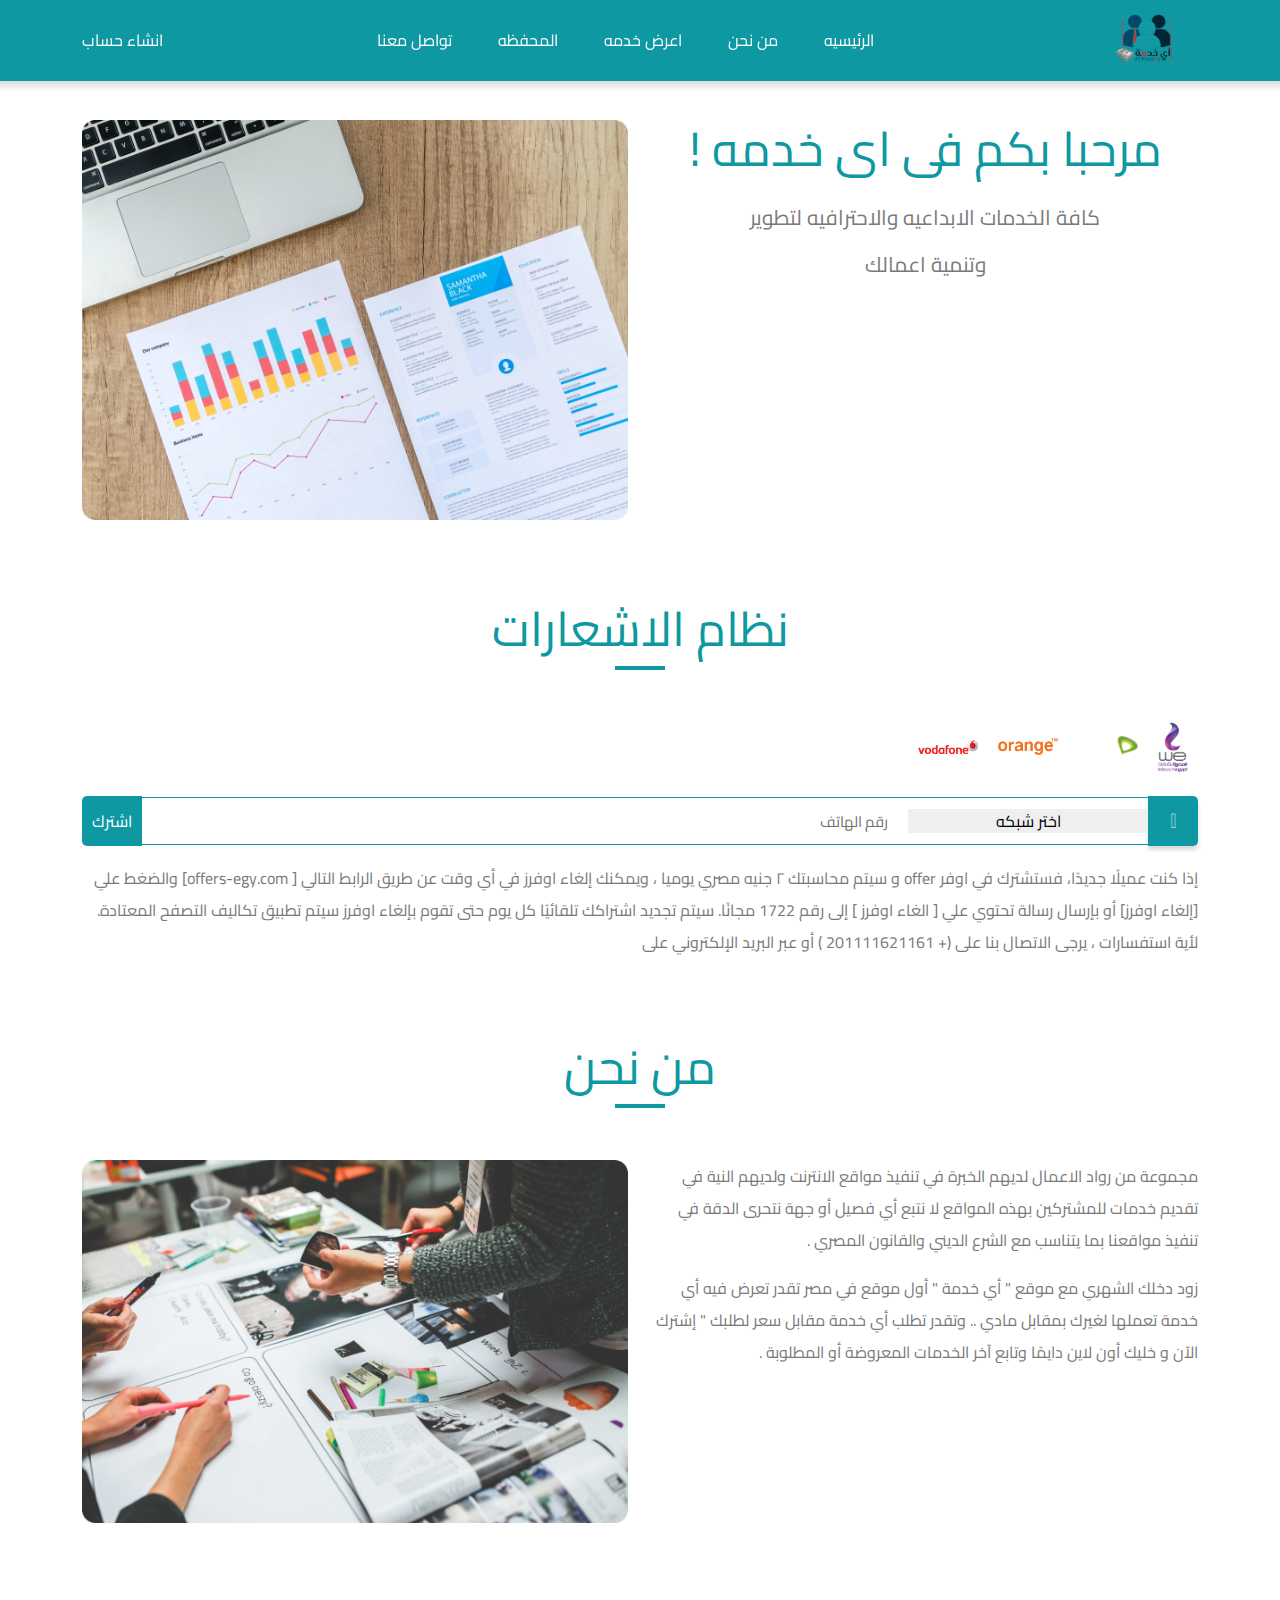
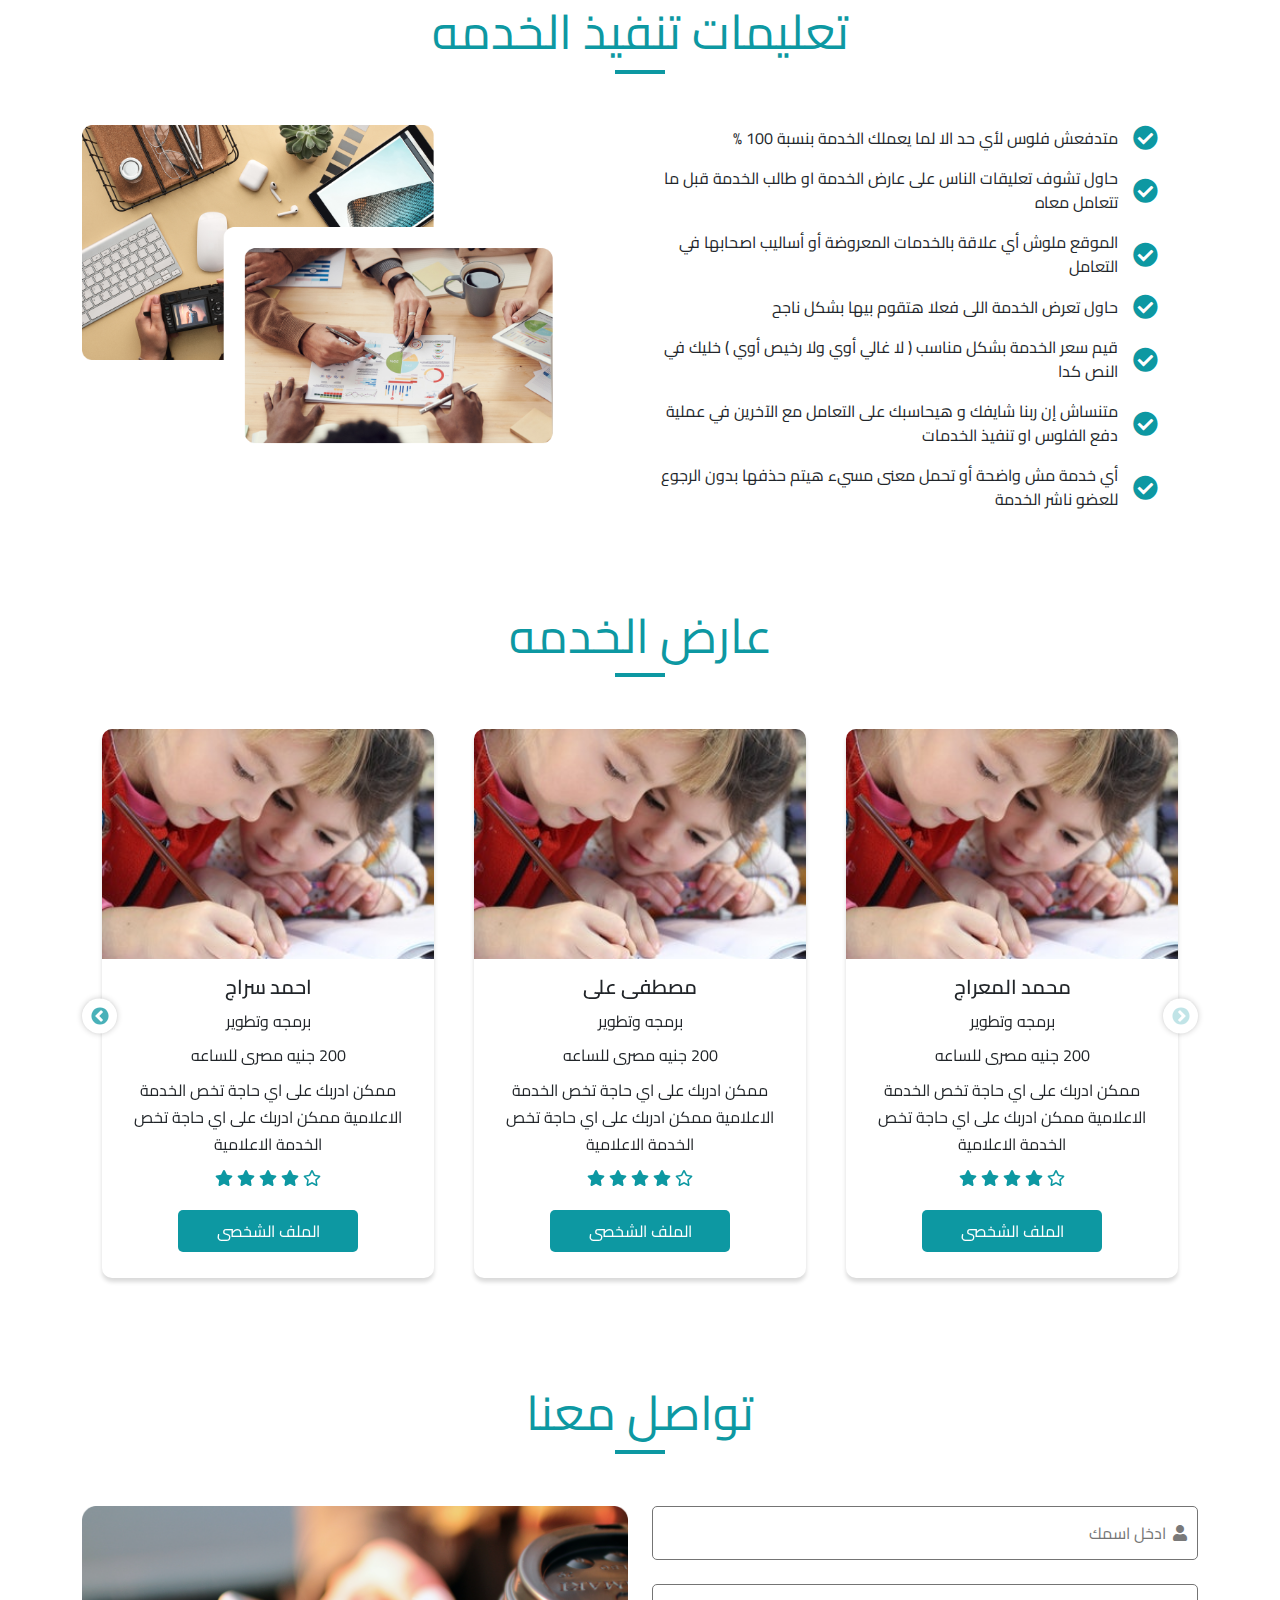
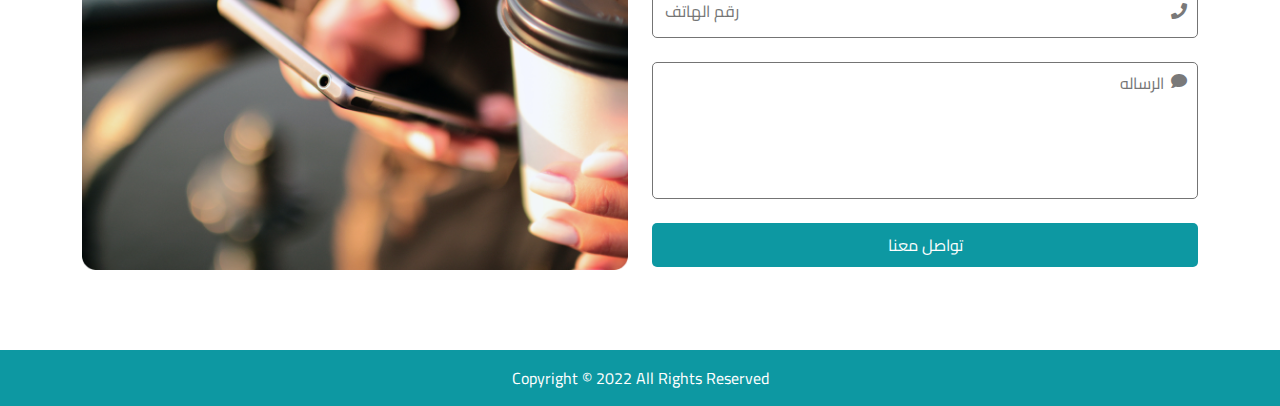
<file: index.html>
<!DOCTYPE html>
<html lang="ar">
  <head>
    <meta charset="UTF-8" />
    <meta http-equiv="X-UA-Compatible" content="IE=edge" />
    <meta name="viewport" content="width=device-width, initial-scale=1.0" />
    <title>ai khedma</title>
    <link rel="stylesheet" href="lib/bootstrap/css/bootstrap.min.css" />
    <link rel="stylesheet" href="lib/fontawesome/css/all.css" />
    <link rel="stylesheet" href="lib/slick/css/slick.css" />
    <link rel="stylesheet" href="lib/slick/css/slick-theme.css" />
    <link
      href="https://fonts.googleapis.com/css2?family=Cairo:wght@400;500;600;700&family=Montserrat:ital,wght@0,400;0,600;1,400&family=Roboto:ital,wght@0,400;1,500&display=swap"
      rel="stylesheet"
    />
    <link rel="stylesheet" href="css/home.css" />
  </head>
  <body dir="rtl">
    <!-- Start Navbar Header  -->
    <header class="main-header fixed-top">
      <nav class="navbar navbar-expand-lg">
        <div class="container">
          <a class="navbar-brand" href="index.html">
            <img
              class="logo d-block"
              src="./images//home//logo.png"
              alt="logo"
            />
          </a>
          <button
            class="navbar-toggler"
            type="button"
            data-bs-toggle="collapse"
            data-bs-target="#navbarSupportedContent"
            aria-controls="navbarSupportedContent"
            aria-expanded="false"
            aria-label="Toggle navigation"
          >
            <i class="fa fa-bars"></i>
          </button>
          <div class="collapse navbar-collapse" id="navbarSupportedContent">
            <ul class="navbar-nav me-auto">
              <li class="nav-item">
                <a class="nav-link active" aria-current="page" href="index.html"
                  >الرئيسيه</a
                >
              </li>
              <li class="nav-item">
                <a class="nav-link" href="#aboutus">من نحن</a>
              </li>
              <li class="nav-item">
                <a class="nav-link" href="show-service.htm">اعرض خدمه</a>
              </li>
              <li class="nav-item">
                <a class="nav-link" href="wallet.html">المحفظه</a>
              </li>
              <li class="nav-item">
                <a class="nav-link" href="#contactus">تواصل معنا</a>
              </li>
            </ul>
            <div class="user">
              <div class="user-image d-none d-flex align-items-center">
                <i class="fa fa-comment d-block message-icon"></i>
                <a href="profile.html">
                  <img
                    src="./images//home/user.png"
                    alt="user"
                    class="d-block"
                  />
                </a>
              </div>
              <div class="for-registration">
                <a class="go-sign-up" href="sign-up.html">انشاء حساب</a>
              </div>
            </div>
          </div>
        </div>
      </nav>
    </header>
    <!-- Start Navbar Header  -->
    <!-- Start Welcome Section  -->
    <section class="welcome-khedma">
      <div class="container">
        <div class="row">
          <div class="message-khedma text-center col-md-6">
            <h2 class="title">مرحبا بكم فى اى خدمه !</h2>
            <p class="decription mt-4">
              كافة الخدمات الابداعيه والاحترافيه لتطوير
            </p>
            <p class="decription">وتنمية اعمالك</p>
          </div>
          <div class="photo-khdma col-md-6">
            <img class="w-100 h-100" src="./images//home/01.png" alt="khedma" />
          </div>
        </div>
      </div>
    </section>
    <!-- End Welcome Section  -->


        <!-- Start Choose Signals  -->
        <section class="signals">
          <div class="container">
            <h2 class="main-section-title text-center">نظام الاشعارات</h2>
            <div class="all-logos mb-4">
              <div class="signale-logo">
                <img
                  src="./images/signals/we.017fa7e.png"
                  alt="we"
                  class="d-block img-logo we"
                />
              </div>
              <div class="signale-logo">
                <img
                  src="./images/signals/etisalat.3956f8d.png"
                  alt="we"
                  class="d-block img-logo"
                />
              </div>
              <div class="signale-logo">
                <img
                  src="./images/signals/orange.c06cafe.png"
                  alt="we"
                  class="d-block img-logo"
                />
              </div>
              <div class="signale-logo">
                <img
                  src="./images/signals/vodafone.ca30b48.png"
                  alt="we"
                  class="d-block img-logo"
                />
              </div>
            </div>
            <div class="write-phone">
              <div class="mobile-icon">
                <i class="fad fa-mobile"></i>
              </div>
              <div class="select-input-container">
                <div class="select-containers">
                  <select class="select-box">
                    <option value="choose-signal">اختر شبكه</option>
                    <option value="vodafone">فودافون EGY</option>
                    <option value="etisalat">اتصالات EGY</option>
                    <option value="orange">اورانج EGY</option>
                    <option value="we">we EGY</option>
                  </select>
                </div>
                <div class="select-number">
                  <input class="input-number" placeholder="رقم الهاتف" type="number" name="" id="" />
                </div>
              </div>
              <div class="btns">
                <buttonc class="subscripe">اشترك</button>
              </div>
            </div>
            <div class="offers mt-3">
              <div class="wrapper-text active" data-target="choose-signal">
                <p class="tcxt">
                  إذا كنت عميلًا جديدًا، فستشترك في اوفر offer و سيتم محاسبتك ٢ جنيه مصري يوميا ، ويمكنك إلغاء اوفرز في أي وقت عن طريق الرابط التالي [ offers-egy.com] والضغط علي [إلغاء اوفرز] أو بإرسال رسالة تحتوي علي [ الغاء اوفرز ] إلى رقم 1722 مجانًا. سيتم تجديد اشتراكك تلقائيًا كل يوم حتى تقوم بإلغاء اوفرز سيتم تطبيق تكاليف التصفح المعتادة. لأية استفسارات ، يرجى الاتصال بنا على (+ 201111621161 ) أو عبر البريد الإلكتروني على 
                </p>
              </div>
              <div class="wrapper-text" data-target="vodafone">
                <p class="tcxt">
                  إذا كنت عميلًا جديدًا، فستشترك في اوفر offer و سيتم محاسبتك ٢ جنيه مصري يوميا ، ويمكنك إلغاء اوفرز في أي وقت عن طريق الرابط التالي [ offers-egy.com] والضغط علي [إلغاء اوفرز] أو بإرسال رسالة تحتوي علي [ الغاء اوفرز ] إلى رقم 1722 مجانًا. سيتم تجديد اشتراكك تلقائيًا كل يوم حتى تقوم بإلغاء اوفرز سيتم تطبيق تكاليف التصفح المعتادة. لأية استفسارات ، يرجى الاتصال بنا على (+ 201111621161 ) أو عبر البريد الإلكتروني على 
                </p>
              </div>
              <div class="wrapper-text" data-target="etisalat">
                <p class="tcxt">
                  إذا كنت عميلًا جديدًا، فستشترك في اوفر offer و سيتم محاسبتك ٢ جنيه مصري يوميا ، ويمكنك إلغاء اوفرز في أي وقت عن طريق الرابط التالي [ offers-egy.com] والضغط علي [إلغاء اوفرز] أو بإرسال رسالة تحتوي علي [ الغاء اوفرز ] إلى رقم 1722 مجانًا. سيتم تجديد اشتراكك تلقائيًا كل يوم حتى تقوم بإلغاء اوفرز سيتم تطبيق تكاليف التصفح المعتادة. لأية استفسارات ، يرجى الاتصال بنا على (+ 201111621161 ) أو عبر البريد الإلكتروني على 
                </p>
              </div>
              <div class="wrapper-text" data-target="orange">
                <p class="tcxt">
                  إذا كنت عميلًا جديدًا، فستشترك في اوفر offer و سيتم محاسبتك ٢ جنيه مصري يوميا ، ويمكنك إلغاء اوفرز في أي وقت عن طريق الرابط التالي [ offers-egy.com] والضغط علي [إلغاء اوفرز] أو بإرسال رسالة تحتوي علي [ الغاء اوفرز ] إلى رقم 1722 مجانًا. سيتم تجديد اشتراكك تلقائيًا كل يوم حتى تقوم بإلغاء اوفرز سيتم تطبيق تكاليف التصفح المعتادة. لأية استفسارات ، يرجى الاتصال بنا على (+ 201111621161 ) أو عبر البريد الإلكتروني على 
                </p>
              </div>
              <div class="wrapper-text" data-target="we">
                <p class="tcxt">
                  إذا كنت عميلًا جديدًا، فستشترك في اوفر offer و سيتم محاسبتك ٢ جنيه مصري يوميا ، ويمكنك إلغاء اوفرز في أي وقت عن طريق الرابط التالي [ offers-egy.com] والضغط علي [إلغاء اوفرز] أو بإرسال رسالة تحتوي علي [ الغاء اوفرز ] إلى رقم 1722 مجانًا. سيتم تجديد اشتراكك تلقائيًا كل يوم حتى تقوم بإلغاء اوفرز سيتم تطبيق تكاليف التصفح المعتادة. لأية استفسارات ، يرجى الاتصال بنا على (+ 201111621161 ) أو عبر البريد الإلكتروني على 
                </p>
              </div>
            </div>
          </div>
        </section>
        <!-- End Choose Signals  -->




    <!-- Start Abou Us Section  -->
    <section class="about-us" id="aboutus">
      <div class="container">
        <h2 class="main-section-title text-center">من نحن</h2>
        <div class="row">
          <div class="message-khedma col-md-6">
            <p class="decription">
              مجموعة من رواد الاعمال لديهم الخبرة في تنفيذ مواقع الانترنت ولديهم
              النية في تقديم خدمات للمشتركين بهذه المواقع لا نتبع أي فصيل أو جهة
              نتحرى الدقة في تنفيذ مواقعنا بما يتناسب مع الشرع الديني والقانون
              المصري .
            </p>
            <p class="decription">
              زود دخلك الشهري مع موقع " أي خدمة " أول موقع في مصر تقدر تعرض فيه
              أي خدمة تعملها لغيرك بمقابل مادي .. وتقدر تطلب أي خدمة مقابل سعر
              لطلبك " إشترك الآن و خليك أون لاين دايمًا وتابع آخر الخدمات
              المعروضة أو المطلوبة .
            </p>
          </div>
          <div class="photo-khdma col-md-6">
            <img class="w-100" src="./images//home/02.png" alt="khedma" />
          </div>
        </div>
      </div>
    </section>
    <!-- End Abou Us Section  -->
    <!-- Start Instructions Section  -->
    <section class="instruction">
      <div class="container">
        <h2 class="main-section-title text-center">تعليمات تنفيذ الخدمه</h2>
        <div class="row">
          <div class="col-md-6">
            <ul class="list-unstyled lists">
              <li class="d-flex align-items-center item">
                <i class="fas fa-check-circle checked-icon"></i>
                <span class="detalis"
                  >متدفعش فلوس لأي حد الا لما يعملك الخدمة بنسبة 100 %</span
                >
              </li>
              <li class="d-flex align-items-center item">
                <i class="fas fa-check-circle checked-icon"></i>
                <span class="detalis"
                  >حاول تشوف تعليقات الناس على عارض الخدمة او طالب الخدمة قبل ما
                  تتعامل معاه</span
                >
              </li>
              <li class="d-flex align-items-center item">
                <i class="fas fa-check-circle checked-icon"></i>
                <span class="detalis"
                  >الموقع ملوش أي علاقة بالخدمات المعروضة أو أساليب اصحابها في
                  التعامل</span
                >
              </li>
              <li class="d-flex align-items-center item">
                <i class="fas fa-check-circle checked-icon"></i>
                <span class="detalis"
                  >حاول تعرض الخدمة اللى فعلا هتقوم بيها بشكل ناجح</span
                >
              </li>
              <li class="d-flex align-items-center item">
                <i class="fas fa-check-circle checked-icon"></i>
                <span class="detalis"
                  >قيم سعر الخدمة بشكل مناسب ( لا غالي أوي ولا رخيص أوي ) خليك
                  في النص كدا</span
                >
              </li>
              <li class="d-flex align-items-center item">
                <i class="fas fa-check-circle checked-icon"></i>
                <span class="detalis"
                  >متنساش إن ربنا شايفك و هيحاسبك على التعامل مع الآخرين في
                  عملية دفع الفلوس او تنفيذ الخدمات</span
                >
              </li>
              <li class="d-flex align-items-center item">
                <i class="fas fa-check-circle checked-icon"></i>
                <span class="detalis"
                  >أي خدمة مش واضحة أو تحمل معنى مسيء هيتم حذفها بدون الرجوع
                  للعضو ناشر الخدمة</span
                >
              </li>
            </ul>
          </div>
          <div class="photo-khdma col-md-6">
            <img class="w-100" src="./images//home/03.png" alt="khedma" />
            <!-- <i class="fas fa-check-circle"></i> -->
          </div>
        </div>
      </div>
    </section>
    <!-- End Instructions Section  -->
    <!-- Start author Service  -->
    <section class="author-service" dir="ltr">
      <div class="container">
        <h2 class="main-section-title text-center">عارض الخدمه</h2>
        <div class="responsive">
          <div class="card">
            <div class="card-photo">
              <img
                src="./images/home/04.jpg"
                class="card-img-top w-100 h-100"
                alt="user-image"
              />
            </div>
            <div class="card-body">
              <h5 class="card-title">رمضان عبدالرحيم</h5>
              <span class="d-block job">برمجه وتطوير</span>
              <span class="d-block job mony">
                <span>200</span>
                <span>جنيه مصرى للساعه</span>
              </span>
              <p class="card-text">
                ممكن ادربك على اي حاجة تخص الخدمة الاعلامية ممكن ادربك على اي
                حاجة تخص الخدمة الاعلامية
              </p>
              <div class="stars text-center" dir="rtl">
                <i class="u-starts far fa-star"></i>
                <i class="u-starts fa fa-star"></i>
                <i class="u-starts fa fa-star"></i>
                <i class="u-starts fa fa-star"></i>
                <i class="u-starts fa fa-star"></i>
              </div>
              <a href="#" class="btn card-link">الملف الشخصى</a>
            </div>
          </div>
          <div class="card">
            <div class="card-photo">
              <img
                src="./images/home/04.jpg"
                class="card-img-top w-100 h-100"
                alt="user-image"
              />
            </div>
            <div class="card-body">
              <h5 class="card-title">محمد المعراج</h5>
              <span class="d-block job">برمجه وتطوير</span>
              <span class="d-block job mony">
                <span>200</span>
                <span>جنيه مصرى للساعه</span>
              </span>
              <p class="card-text">
                ممكن ادربك على اي حاجة تخص الخدمة الاعلامية ممكن ادربك على اي
                حاجة تخص الخدمة الاعلامية
              </p>
              <div class="stars text-center" dir="rtl">
                <i class="u-starts far fa-star"></i>
                <i class="u-starts fa fa-star"></i>
                <i class="u-starts fa fa-star"></i>
                <i class="u-starts fa fa-star"></i>
                <i class="u-starts fa fa-star"></i>
              </div>
              <a href="#" class="btn card-link">الملف الشخصى</a>
            </div>
          </div>
          <div class="card">
            <div class="card-photo">
              <img
                src="./images/home/04.jpg"
                class="card-img-top w-100 h-100"
                alt="user-image"
              />
            </div>
            <div class="card-body">
              <h5 class="card-title">محمد المعراج</h5>
              <span class="d-block job">برمجه وتطوير</span>
              <span class="d-block job mony">
                <span>200</span>
                <span>جنيه مصرى للساعه</span>
              </span>
              <p class="card-text">
                ممكن ادربك على اي حاجة تخص الخدمة الاعلامية ممكن ادربك على اي
                حاجة تخص الخدمة الاعلامية
              </p>
              <div class="stars text-center" dir="rtl">
                <i class="u-starts far fa-star"></i>
                <i class="u-starts fa fa-star"></i>
                <i class="u-starts fa fa-star"></i>
                <i class="u-starts fa fa-star"></i>
                <i class="u-starts fa fa-star"></i>
              </div>
              <a href="#" class="btn card-link">الملف الشخصى</a>
            </div>
          </div>
          <div class="card">
            <div class="card-photo">
              <img
                src="./images/home/04.jpg"
                class="card-img-top w-100 h-100"
                alt="user-image"
              />
            </div>
            <div class="card-body">
              <h5 class="card-title">مصطفى على</h5>
              <span class="d-block job">برمجه وتطوير</span>
              <span class="d-block job mony">
                <span>200</span>
                <span>جنيه مصرى للساعه</span>
              </span>
              <p class="card-text">
                ممكن ادربك على اي حاجة تخص الخدمة الاعلامية ممكن ادربك على اي
                حاجة تخص الخدمة الاعلامية
              </p>
              <div class="stars text-center" dir="rtl">
                <i class="u-starts far fa-star"></i>
                <i class="u-starts fa fa-star"></i>
                <i class="u-starts fa fa-star"></i>
                <i class="u-starts fa fa-star"></i>
                <i class="u-starts fa fa-star"></i>
              </div>
              <a href="#" class="btn card-link">الملف الشخصى</a>
            </div>
          </div>
          <div class="card">
            <div class="card-photo">
              <img
                src="./images/home/04.jpg"
                class="card-img-top w-100 h-100"
                alt="user-image"
              />
            </div>
            <div class="card-body">
              <h5 class="card-title">احمد سراج</h5>
              <span class="d-block job">برمجه وتطوير</span>
              <span class="d-block job mony">
                <span>200</span>
                <span>جنيه مصرى للساعه</span>
              </span>
              <p class="card-text">
                ممكن ادربك على اي حاجة تخص الخدمة الاعلامية ممكن ادربك على اي
                حاجة تخص الخدمة الاعلامية
              </p>
              <div class="stars text-center" dir="rtl">
                <i class="u-starts far fa-star"></i>
                <i class="u-starts fa fa-star"></i>
                <i class="u-starts fa fa-star"></i>
                <i class="u-starts fa fa-star"></i>
                <i class="u-starts fa fa-star"></i>
              </div>
              <a href="#" class="btn card-link">الملف الشخصى</a>
            </div>
          </div>
        </div>
      </div>
    </section>
    <!-- End author Service  -->

    <!-- Start Contact Us Section  -->
    <section class="contact-us" id="contactus">
      <div class="container">
        <h2 class="main-section-title text-center">تواصل معنا</h2>
        <div class="row">
          <div class="main-form-container col-md-6">
            <form action="" class="main-form">
              <div class="form-group d-flex align-items-center mb-4">
                <i class="fa fa-user form-icon"></i>
                <input
                  class="input-form"
                  placeholder="ادخل اسمك"
                  type="text"
                  autocomplete="off"
                />
              </div>
              <div class="form-group d-flex align-items-center mb-4">
                <i class="fa fa-phone form-icon"></i>
                <input
                  class="input-form"
                  placeholder="رقم الهاتف"
                  type="tel"
                  autocomplete="off"
                />
              </div>
              <div class="form-group d-flex mb-4">
                <i class="fa fa-comment form-icon"></i>
                <textarea
                  class="input-form text-area"
                  placeholder="الرساله"
                  id=""
                  cols="30"
                ></textarea>
              </div>
              <button type="button" class="d-block submit-button">
                تواصل معنا
              </button>
            </form>
          </div>
          <div class="photo-khdma col-md-6">
            <img class="w-100" src="./images//home/05.png" alt="khedma" />
          </div>
        </div>
      </div>
    </section>
    <!-- End Contact Us Section  -->
    <!-- Start Footer  -->
    <footer class="footer text-center text-capitalize text-white">
      <i class="far fa-arrow-alt-circle-up go-to-up"></i>
      <span>copyright &copy; 2022 all rights reserved</span>
    </footer>
    <script src="lib/bootstrap/js/bootstrap.bundle.min.js"></script>
    <script src="lib/jquery/jquery-3.5.1.min.js"></script>
    <script src="lib/slick//js//slick.min.js"></script>
    <script src="js/pages/home/home.js"></script>
  </body>
</html>
</file>
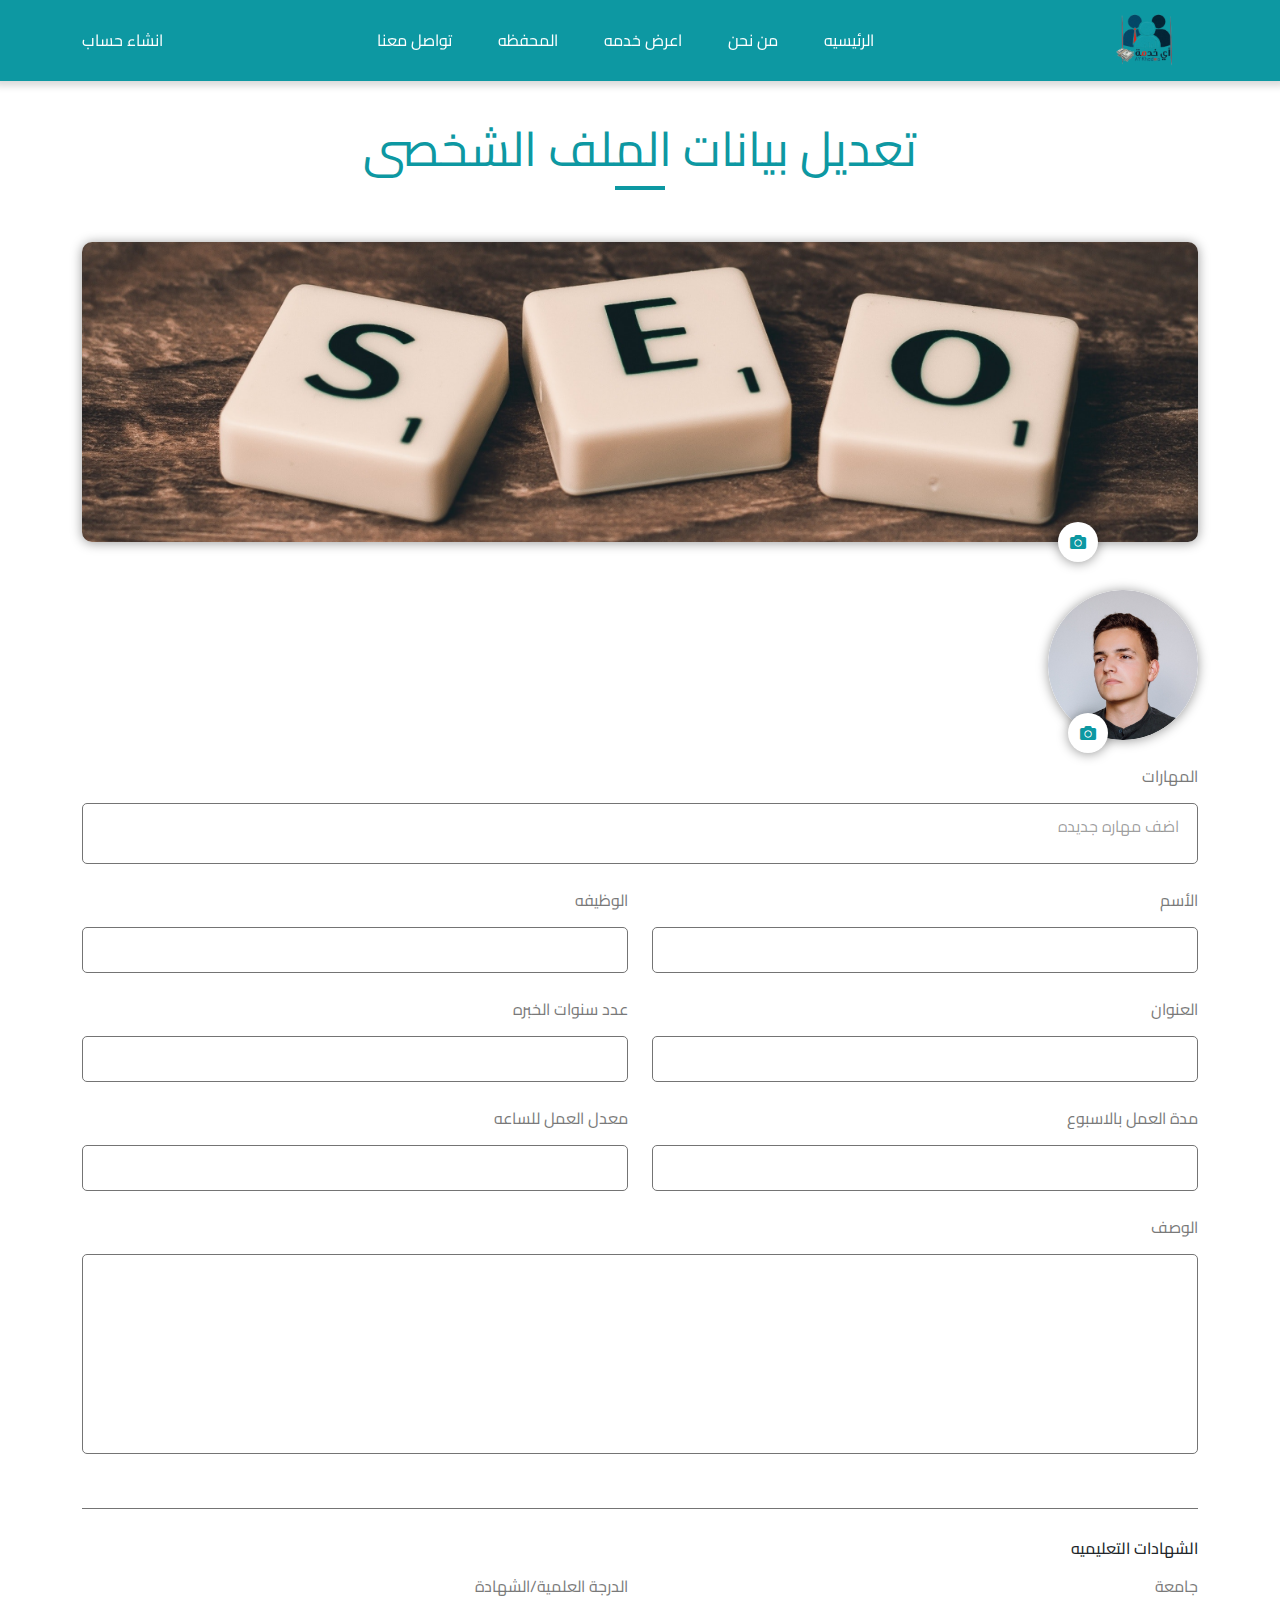
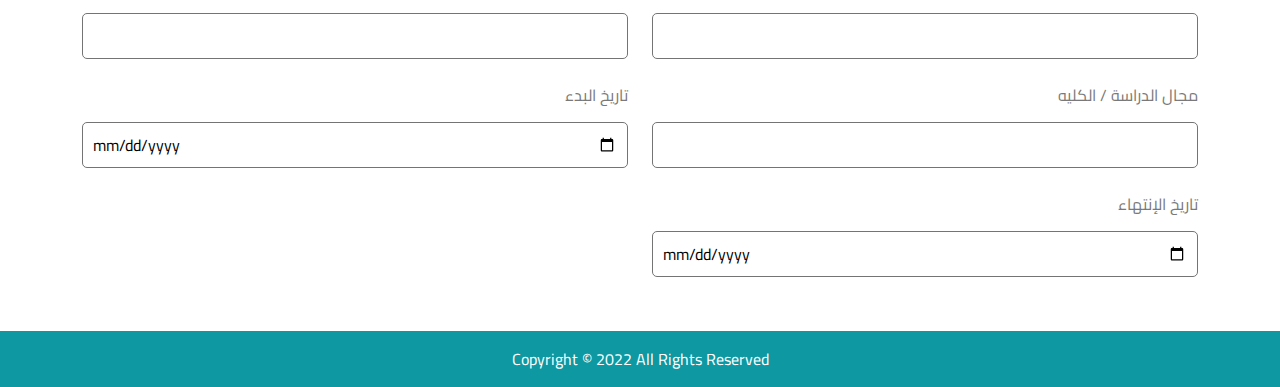
<file: edit-profile.html>
<!DOCTYPE html>
<html lang="ar">
  <head>
    <meta charset="UTF-8" />
    <meta http-equiv="X-UA-Compatible" content="IE=edge" />
    <meta name="viewport" content="width=device-width, initial-scale=1.0" />
    <title>ai khedma</title>
    <link rel="stylesheet" href="lib/bootstrap/css/bootstrap.min.css" />
    <link rel="stylesheet" href="lib/fontawesome/css/all.css" />
    <link
      href="https://fonts.googleapis.com/css2?family=Cairo:wght@400;500;600;700&family=Montserrat:ital,wght@0,400;0,600;1,400&family=Roboto:ital,wght@0,400;1,500&display=swap"
      rel="stylesheet"
    />
    <link rel="stylesheet" href="./lib/tagify/css/tagify.css">
    <link rel="stylesheet" href="css/edit-profile.css" />
  </head>
  <body dir="rtl">
    <!-- Start Navbar Header  -->
    <header class="main-header fixed-top">
      <nav class="navbar navbar-expand-lg">
        <div class="container">
          <a class="navbar-brand" href="index.html">
            <img
              class="logo d-block"
              src="./images//home//logo.png"
              alt="logo"
            />
          </a>
          <button
            class="navbar-toggler"
            type="button"
            data-bs-toggle="collapse"
            data-bs-target="#navbarSupportedContent"
            aria-controls="navbarSupportedContent"
            aria-expanded="false"
            aria-label="Toggle navigation"
          >
            <i class="fa fa-bars"></i>
          </button>
          <div class="collapse navbar-collapse" id="navbarSupportedContent">
            <ul class="navbar-nav me-auto">
              <li class="nav-item">
                <a class="nav-link active" aria-current="page" href="index.html"
                  >الرئيسيه</a
                >
              </li>
              <li class="nav-item">
                <a class="nav-link" href="#aboutus">من نحن</a>
              </li>
              <li class="nav-item">
                <a class="nav-link" href="show-service.htm">اعرض خدمه</a>
              </li>
              <li class="nav-item">
                <a class="nav-link" href="wallet.html">المحفظه</a>
              </li>
              <li class="nav-item">
                <a class="nav-link" href="#contactus">تواصل معنا</a>
              </li>
            </ul>
            <div class="user">
              <div class="user-image d-none d-flex align-items-center">
                <i class="fa fa-comment d-block message-icon"></i>
                <a href="profile.html">
                  <img
                    src="./images//home/user.png"
                    alt="user"
                    class="d-block"
                  />
                </a>
              </div>
              <div class="for-registration">
                <a class="go-sign-up" href="sign-up.html">انشاء حساب</a>
              </div>
            </div>
          </div>
        </div>
      </nav>
    </header>
    <!-- Start Navbar Header  -->
    <section class="profile-information">
      <h2 class="text-center main-section-title">تعديل بيانات الملف الشخصى</h2>
      <div class="container">
        <form action="" class="main-profile-form">
          <div class="row">
            <!-- Start Change Profile Photo Or Profile Cover Photo  -->
            <div class="form-grous mb-5 col-md-12">
              <div class="edit-img-container">
                <img
                  class="immg w-100 h-100 d-block"
                  src="./images/profile/01.png"
                  alt=""
                />
                <!-- Start Upload File  -->
                <div class="change-photo ">
                  <label
                    class="upload-photo d-flex align-items-center justify-content-center"
                    for="upload-photo"
                  >
                    <i class="fa fa-camera icon"></i>
                  </label>
                  <input
                    class="file-input d-none"
                    type="file"
                    id="upload-photo"
                  />
                </div>
                <!-- End Upload File  -->
              </div>
            </div>
            <div class="form-grous mb-4 col-md-12">
              <div class="edit-img-container personal">
                <img
                  class="immg w-100 h-100 d-block"
                  src="./images/profile/02.png"
                  alt=""
                />
                <!-- Start Upload File  -->
                <div class="change-photo for-persaonal">
                  <label
                    class="upload-photo d-flex align-items-center justify-content-center"
                    for="upload-photo"
                  >
                    <i class="fa fa-camera icon"></i>
                  </label>
                  <input
                    class="file-input d-none"
                    type="file"
                    id="upload-photo"
                  />
                </div>
                <!-- End Upload File  -->
              </div>
            </div>
            <!-- End Change Profile Photo Or Profile Cover Photo  -->
            <!-- Start Add Skills  -->
            <div class="all-skills form-grous mb-4 col-md-12">
              <label for="" class="prfile-label">المهارات</label>
              <input name="tags" class="tgs-input" placeholder="اضف مهاره جديده" >
            </div>
            <!-- End Add Skills  -->
            <div class="form-grous mb-4 col-md-6">
              <label for="" class="prfile-label">الأسم</label>
              <input class="prfile-input" type="text" autocomplete="off" />
            </div>
            <div class="form-grous mb-4 col-md-6">
              <label for="" class="prfile-label">الوظيفه</label>
              <input class="prfile-input" type="text" autocomplete="off" />
            </div>
            <div class="form-grous mb-4 col-md-6">
              <label for="" class="prfile-label">العنوان</label>
              <input class="prfile-input" type="text" autocomplete="off" />
            </div>
            <div class="form-grous mb-4 col-md-6">
              <label for="" class="prfile-label">عدد سنوات الخبره</label>
              <input class="prfile-input" type="number" autocomplete="off" />
            </div>
            <div class="form-grous mb-4 col-md-6">
              <label for="" class="prfile-label">مدة العمل بالاسبوع</label>
              <input class="prfile-input" type="number" autocomplete="off" />
            </div>
            <div class="form-grous mb-4 col-md-6">
              <label for="" class="prfile-label">معدل العمل للساعه</label>
              <input class="prfile-input" type="number" autocomplete="off" />
            </div>
            <div class="form-grous mb-4 col-md-12">
              <label for="" class="prfile-label">الوصف</label>
              <textarea class="prfile-input profile-text-area"></textarea>
            </div>
            </div>
            <!-- Start Education Certifications  -->
            <div class="all-certifications mt-4">
              <h6 class="mb-3">الشهادات التعليميه</h6>
              <div class="row">
                <div class="form-grous mb-4 col-md-6">
                  <label for="" class="prfile-label">جامعة</label>
                  <input class="prfile-input" type="text" autocomplete="off" />
                </div>
                <div class="form-grous mb-4 col-md-6">
                  <label for="" class="prfile-label"
                    >الدرجة العلمية/الشهادة</label
                  >
                  <input class="prfile-input" type="text" autocomplete="off" />
                </div>
                <div class="form-grous mb-4 col-md-6">
                  <label for="" class="prfile-label"
                    >مجال الدراسة / الكليه</label
                  >
                  <input class="prfile-input" type="text" autocomplete="off" />
                </div>
                <div class="form-grous mb-4 col-md-6">
                  <label for="" class="prfile-label">تاريخ البدء</label>
                  <input class="prfile-input" type="date" />
                </div>
                <div class="form-grous mb-4 col-md-6">
                  <label for="" class="prfile-label">تاريخ الإنتهاء </label>
                  <input class="prfile-input" type="date" />
                </div>
              </div>
            </div>
          </div>
        </form>
      </div>
    </section>
    <!-- Start Profile Information  -->

    <!-- End Profile Information  -->
    <!-- Start Footer  -->
    <footer class="footer text-center text-capitalize text-white">
      <span>copyright &copy; 2022 all rights reserved</span>
    </footer>
    <script src="lib/bootstrap/js/bootstrap.bundle.min.js"></script>
    <script src="lib/jquery/jquery-3.5.1.min.js"></script>
    <script src="./lib/tagify/js/jQuery.tagify.min.js"></script>
    <script src="./js/pages/edit-profile/edit-profile.js"></script>
  </body>
</html>
</file>
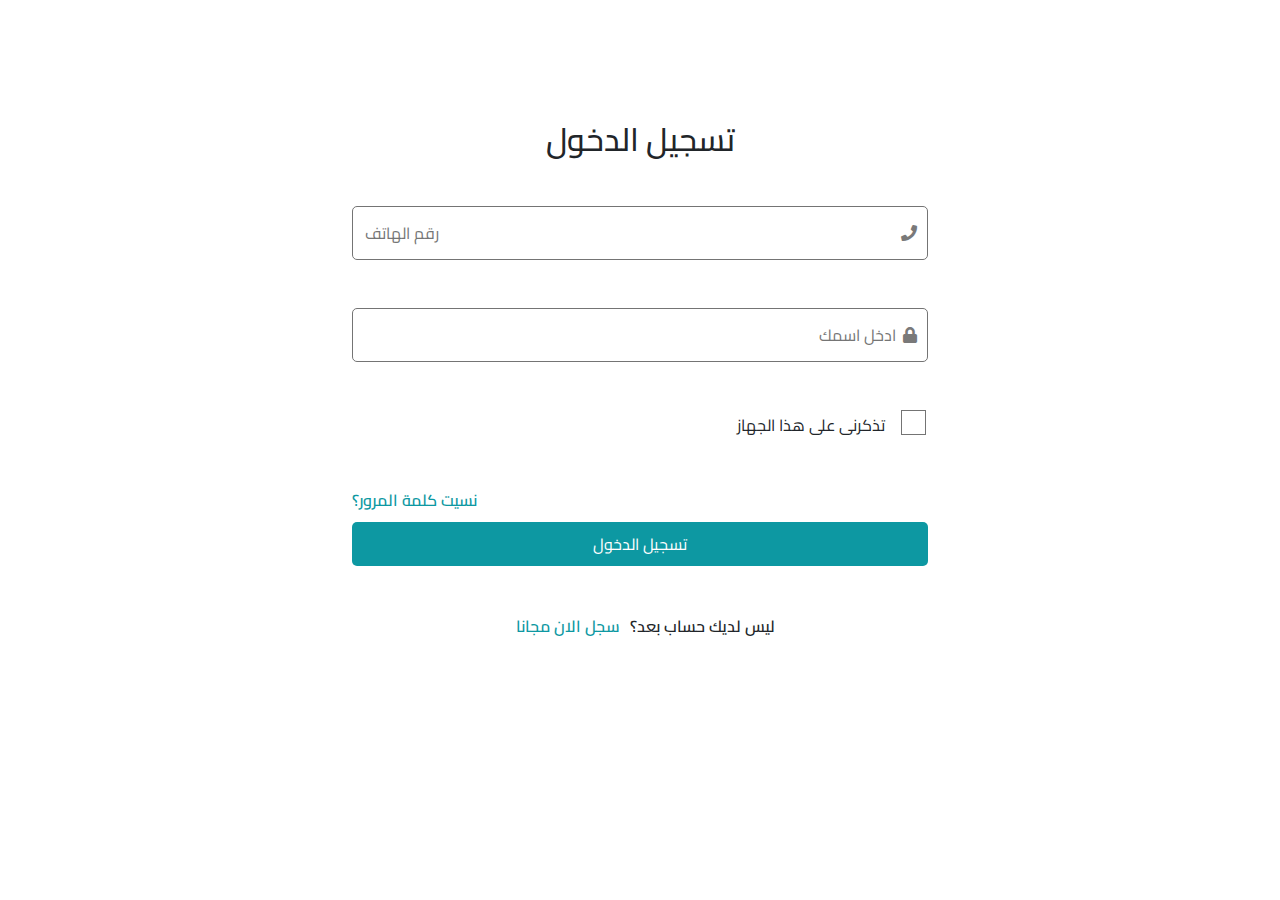
<file: log-in.html>
<!DOCTYPE html>
<html lang="ar" dir="rtl">
  <head>
    <meta charset="UTF-8" />
    <meta http-equiv="X-UA-Compatible" content="IE=edge" />
    <meta name="viewport" content="width=device-width, initial-scale=1.0" />
    <title>ai khedma</title>
    <link rel="stylesheet" href="lib/bootstrap/css/bootstrap.min.css" />
    <link rel="stylesheet" href="lib/fontawesome/css/all.css" />
    <link
      href="https://fonts.googleapis.com/css2?family=Cairo:wght@400;500;600;700&family=Montserrat:ital,wght@0,400;0,600;1,400&family=Roboto:ital,wght@0,400;1,500&display=swap"
      rel="stylesheet"
    />
    <link rel="stylesheet" href="css/sign-up.css" />
  </head>
  <body>
    <!-- Start Sign Up Form  -->
    <section class="form-section">
      <div class="container">
        <div class="main-form-container">
          <h2 class="text-center mb-5 form-title">تسجيل الدخول</h2>
          <form action="" class="main-form">
            <div class="form-group d-flex align-items-center mb-5">
              <i class="fa fa-phone form-icon"></i>
              <input
                class="input-form"
                placeholder="رقم الهاتف"
                type="tel"
                autocomplete="off"
              />
            </div>
            <div class="form-group d-flex align-items-center mb-5">
              <i class="fa fa-lock form-icon"></i>
              <input
                class="input-form"
                placeholder="ادخل اسمك"
                type="text"
                autocomplete="off"
              />
            </div>
            <div
              class="form-group for-check-box d-flex align-items-center mb-5"
            >
              <input class="check-box-input" type="checkbox" />
              <label class="form-label" for="">تذكرنى على هذا الجهاز</label>
            </div>
            <div class="ask-forget d-flex">
              <a class="links" href="forget-passowrd.html">نسيت كلمة المرور؟</a>
            </div>
            <button type="button" class="d-block submit-button">
              تسجيل الدخول
            </button>
          </form>
          <p class="form-ask mt-5 text-center">
            ليس لديك حساب بعد؟<a class="form-link" href="sign-up.html"
              >سجل الان مجانا</a
            >
          </p>
        </div>
      </div>
    </section>
    <!-- End Sign Up Form  -->

    <script src="lib/bootstrap/js/bootstrap.bundle.min.js"></script>
  </body>
</html>
</file>
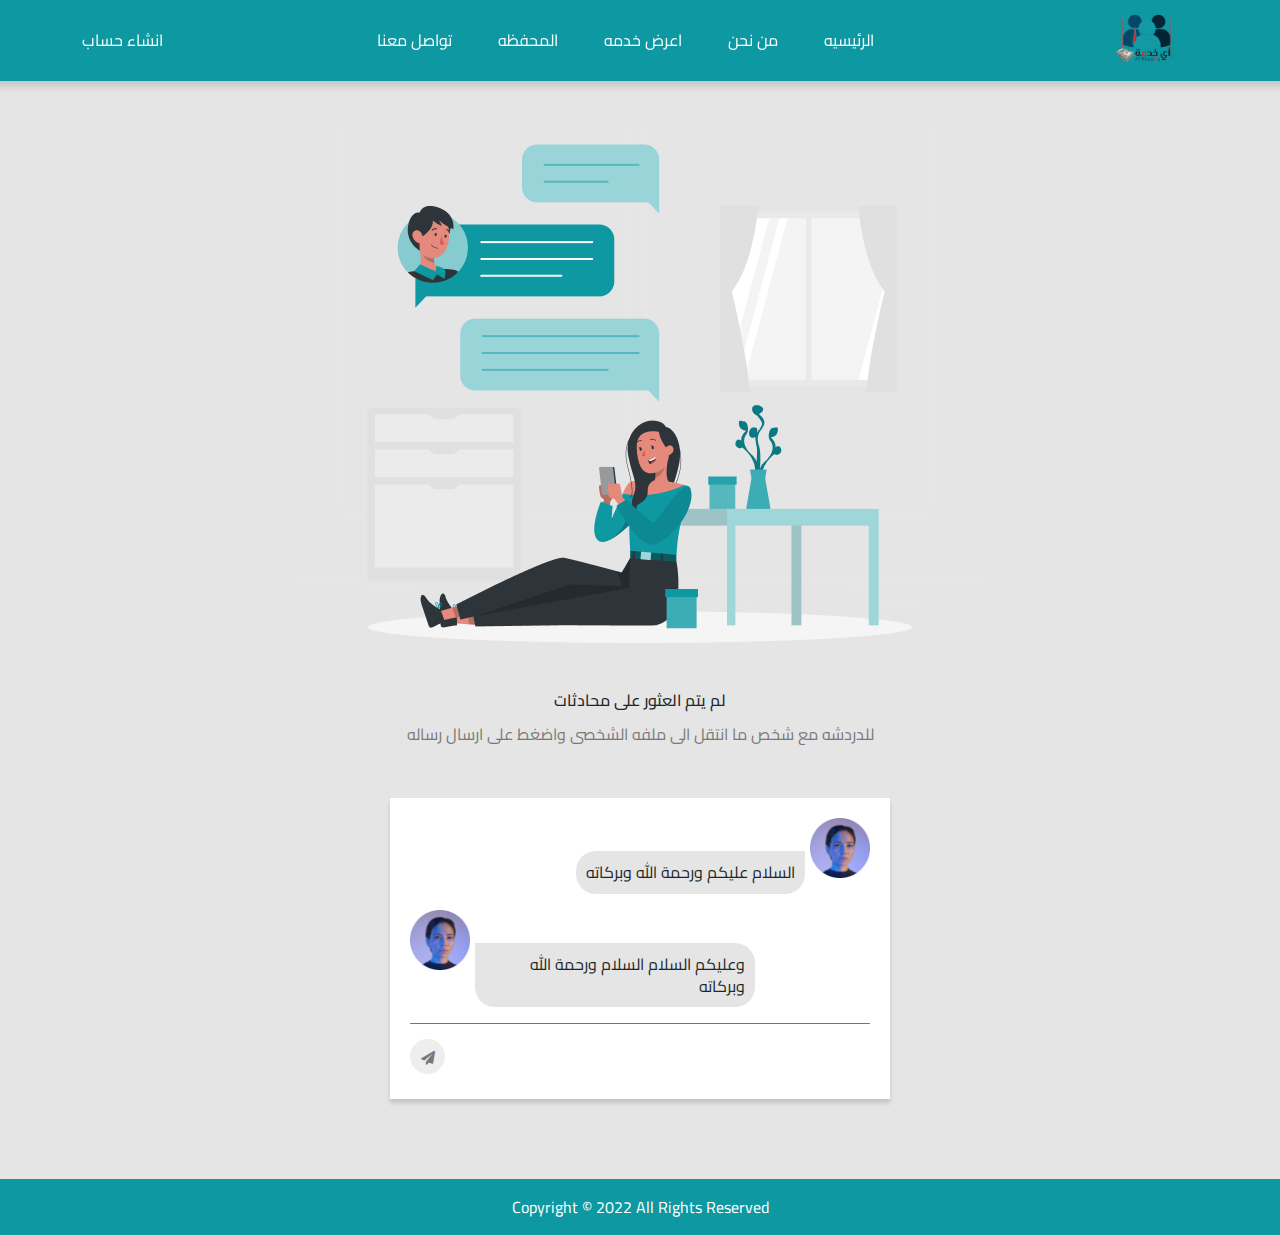
<file: messages.html>
<!DOCTYPE html>
<html lang="ar">
  <head>
    <meta charset="UTF-8" />
    <meta http-equiv="X-UA-Compatible" content="IE=edge" />
    <meta name="viewport" content="width=device-width, initial-scale=1.0" />
    <title>ai khedma</title>
    <link rel="stylesheet" href="lib/bootstrap/css/bootstrap.min.css" />
    <link rel="stylesheet" href="lib/fontawesome/css/all.css" />

    <link
      href="https://fonts.googleapis.com/css2?family=Cairo:wght@400;500;600;700&family=Montserrat:ital,wght@0,400;0,600;1,400&family=Roboto:ital,wght@0,400;1,500&display=swap"
      rel="stylesheet"
    />
    <link rel="stylesheet" href="css/chat.css" />
  </head>
  <body dir="rtl">
    <!-- Start Navbar Header  -->
    <header class="main-header fixed-top">
      <nav class="navbar navbar-expand-lg">
        <div class="container">
          <a class="navbar-brand" href="index.html">
            <img
              class="logo d-block"
              src="./images//home//logo.png"
              alt="logo"
            />
          </a>
          <button
            class="navbar-toggler"
            type="button"
            data-bs-toggle="collapse"
            data-bs-target="#navbarSupportedContent"
            aria-controls="navbarSupportedContent"
            aria-expanded="false"
            aria-label="Toggle navigation"
          >
            <i class="fa fa-bars"></i>
          </button>
          <div class="collapse navbar-collapse" id="navbarSupportedContent">
            <ul class="navbar-nav me-auto">
              <li class="nav-item">
                <a class="nav-link active" aria-current="page" href="index.html"
                  >الرئيسيه</a
                >
              </li>
              <li class="nav-item">
                <a class="nav-link" href="#aboutus">من نحن</a>
              </li>
              <li class="nav-item">
                <a class="nav-link" href="show-service.htm">اعرض خدمه</a>
              </li>
              <li class="nav-item">
                <a class="nav-link" href="wallet.html">المحفظه</a>
              </li>
              <li class="nav-item">
                <a class="nav-link" href="#contactus">تواصل معنا</a>
              </li>
            </ul>
            <div class="user">
              <div class="user-image d-none d-flex align-items-center">
                <i class="fa fa-comment d-block message-icon"></i>
                <a href="profile.html">
                  <img
                    src="./images//home/user.png"
                    alt="user"
                    class="d-block"
                  />
                </a>
              </div>
              <div class="for-registration">
                <a class="go-sign-up" href="sign-up.html">انشاء حساب</a>
              </div>
            </div>
          </div>
        </div>
      </nav>
    </header>
    <!-- End Navbar Header  -->
    <section class="chatting-page">
      <!-- Start Chatt Without Messages  -->
      <section class="empty-messages">
        <img
          class="img d-block"
          src="./images/home/chatt.png"
          alt="empty-cahtting"
        />
        <div class="notes text-center mt-5">
          <h6>لم يتم العثور على محادثات</h6>
          <p class="txtx mt-2">
            للدردشه مع شخص ما انتقل الى ملفه الشخصى واضغط على ارسال رساله
          </p>
        </div>
      </section>
      <!-- End Chatt Without Messages  -->
      <!-- Start Chatt Messages  -->
      <section class="all-chatt-messages mt-5">
        <div class="chatt-messges-container">
          <div class="sender">
            <img
              class="user-chat-img"
              src="./images//home//user-chat.png"
              alt="user"
            />
            <p class="user-msggs">السلام عليكم ورحمة الله وبركاته</p>
          </div>
          <div class="d-flex justify-content-end">
            <div class="recever">
              <p class="user-msggs">وعليكم السلام السلام ورحمة الله وبركاته</p>
              <img
                class="user-chat-img"
                src="./images//home//user-chat.png"
                alt="user"
              />
            </div>
          </div>
        </div>
        <div
          class="chtt-footer d-flex align-items-center justify-content-between"
        >
          <textarea class="text-msg d-block"></textarea>
          <button class="d-block send-msg-btn">
            <i class="fas fa-paper-plane mg-icon"></i>
          </button>
        </div>
      </section>
      <!-- End Chatt Messages  -->
    </section>
    <!-- Start Footer  -->
    <footer class="footer text-center text-capitalize text-white">
      <span>copyright &copy; 2022 all rights reserved</span>
    </footer>
    <script src="lib/bootstrap/js/bootstrap.bundle.min.js"></script>
  </body>
</html>
</file>
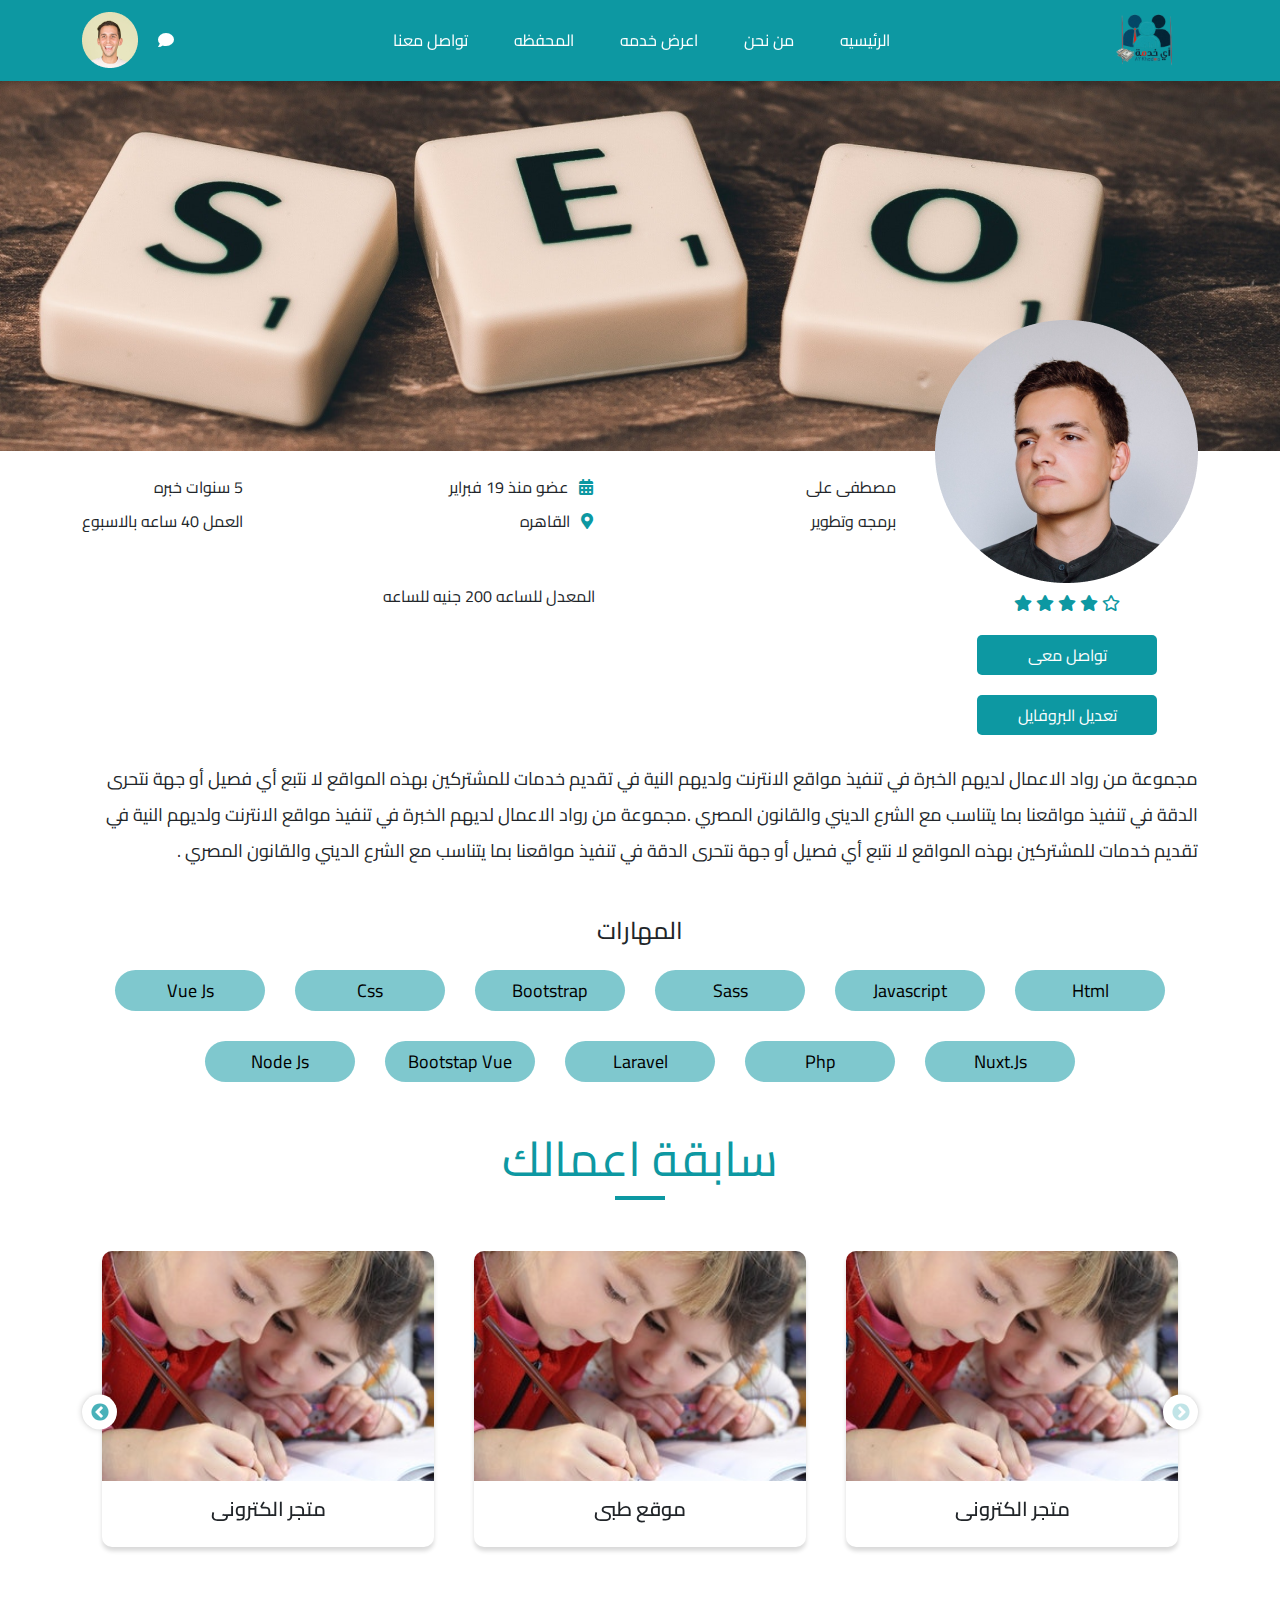
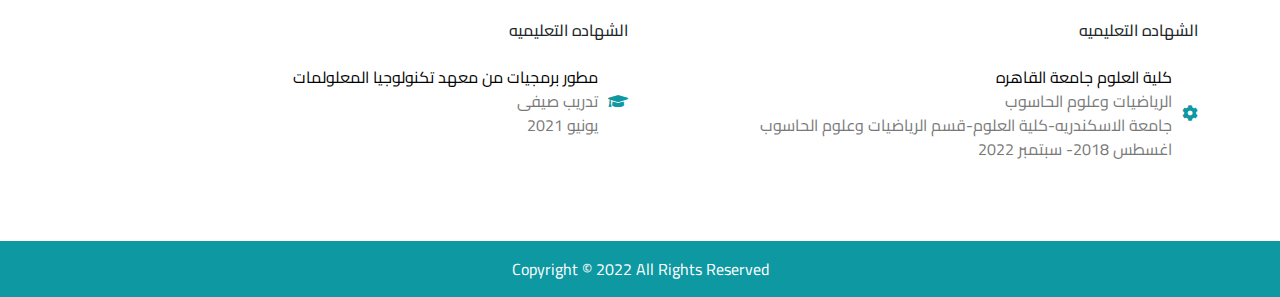
<file: profile.html>
<!DOCTYPE html>
<html lang="ar" dir="rtl">
  <head>
    <meta charset="UTF-8" />
    <meta http-equiv="X-UA-Compatible" content="IE=edge" />
    <meta name="viewport" content="width=device-width, initial-scale=1.0" />
    <title>ai khedma</title>
    <link rel="stylesheet" href="lib/bootstrap/css/bootstrap.min.css" />
    <link rel="stylesheet" href="lib/fontawesome/css/all.css" />
    <link rel="stylesheet" href="lib/slick/css/slick.css" />
    <link rel="stylesheet" href="lib/slick/css/slick-theme.css" />
    <link
      href="https://fonts.googleapis.com/css2?family=Cairo:wght@400;500;600;700&family=Montserrat:ital,wght@0,400;0,600;1,400&family=Roboto:ital,wght@0,400;1,500&display=swap"
      rel="stylesheet"
    />
    <link rel="stylesheet" href="css/profile.css" />
  </head>
  <body>
    <!-- Start Navbar Header  -->
    <header class="main-header fixed-top">
      <nav class="navbar navbar-expand-lg">
        <div class="container">
          <a class="navbar-brand" href="index.html">
            <img
              class="logo d-block"
              src="./images//home//logo.png"
              alt="logo"
            />
          </a>
          <button
            class="navbar-toggler"
            type="button"
            data-bs-toggle="collapse"
            data-bs-target="#navbarSupportedContent"
            aria-controls="navbarSupportedContent"
            aria-expanded="false"
            aria-label="Toggle navigation"
          >
            <i class="fa fa-bars"></i>
          </button>
          <div class="collapse navbar-collapse" id="navbarSupportedContent">
            <ul class="navbar-nav me-auto">
              <li class="nav-item">
                <a class="nav-link active" aria-current="page" href="index.html"
                  >الرئيسيه</a
                >
              </li>
              <li class="nav-item">
                <a class="nav-link" href="#">من نحن</a>
              </li>
              <li class="nav-item">
                <a class="nav-link" href="show-service.htm">اعرض خدمه</a>
              </li>
              <li class="nav-item">
                <a class="nav-link" href="wallet.html">المحفظه</a>
              </li>
              <li class="nav-item">
                <a class="nav-link" href="#">تواصل معنا</a>
              </li>
            </ul>
            <div class="user">
              <div class="user-image d-flex align-items-center">
                <a href="messages.html" class="chatt-msg">
                  <i class="fa fa-comment d-block message-icon"></i>
                </a>
                <img src="./images//home/user.png" alt="user" class="d-block" />
              </div>
            </div>
          </div>
        </div>
      </nav>
    </header>
    <!-- End Navbar Header  -->
    <!-- Strat Profile Background -->
    <section class="profile-bg">
      <img class="image" src="./images//profile//01.png" alt="" />
    </section>
    <!-- End Profile Background -->
    <!-- Start Profile Deatils  -->
    <section class="user-details">
      <div class="container">
        <div class="main-details d-flex">
          <div class="user-image">
            <img
              class="img"
              draggable="false"
              src="./images//profile//02.png"
              alt="user-image"
            />
            <div class="stars text-center">
              <i class="u-starts far fa-star"></i>
              <i class="u-starts fa fa-star"></i>
              <i class="u-starts fa fa-star"></i>
              <i class="u-starts fa fa-star"></i>
              <i class="u-starts fa fa-star"></i>
            </div>
            <button class="contact-user d-block">تواصل معى</button>
            <button class="contact-user btn-link d-block">
              <a href="edit-profile.html" class="go-to-edit d-block"
                >تعديل البروفايل</a
              >
            </button>
          </div>
          <div class="all-parts-container pt-4">
            <div
              class="more-information d-flex justify-content-between flex-wrap"
            >
              <div class="parts">
                <span class="d-block txt">مصطفى على</span>
                <span class="d-block">برمجه وتطوير</span>
              </div>
              <div class="parts">
                <span class="d-block txt">
                  <i class="fa fa-calendar-alt icons"></i>
                  <span>عضو منذ 19 فبراير</span>
                </span>
                <span class="d-block">
                  <i class="fa fa-map-marker-alt icons"></i>
                  <span>القاهره</span>
                </span>
              </div>
              <div class="parts">
                <span class="d-block txt">5 سنوات خبره</span>
                <span class="d-block">العمل 40 ساعه بالاسبوع</span>
              </div>
            </div>
            <p class="text-center for-hours">المعدل للساعه 200 جنيه للساعه</p>
          </div>
        </div>
      </div>
    </section>
    <!-- End Profile Deatils  -->
    <!-- Start User Bio  -->
    <section class="user-bio mt-5 mb-5">
      <div class="container">
        <p class="ttext mb-0">
          مجموعة من رواد الاعمال لديهم الخبرة في تنفيذ مواقع الانترنت ولديهم
          النية في تقديم خدمات للمشتركين بهذه المواقع لا نتبع أي فصيل أو جهة
          نتحرى الدقة في تنفيذ مواقعنا بما يتناسب مع الشرع الديني والقانون
          المصري .مجموعة من رواد الاعمال لديهم الخبرة في تنفيذ مواقع الانترنت
          ولديهم النية في تقديم خدمات للمشتركين بهذه المواقع لا نتبع أي فصيل أو
          جهة نتحرى الدقة في تنفيذ مواقعنا بما يتناسب مع الشرع الديني والقانون
          المصري .
        </p>
      </div>
    </section>
    <!-- End User Bio  -->

    <!-- Start User Skills  -->
    <section class="user-skills mb-5">
      <h4 class="text-center mb-4">المهارات</h4>
      <div class="container">
        <div class="all-tags d-flex justify-content-center flex-wrap">
          <button class="text-capitalize rounded-pill d-block tags-btn">
            html
          </button>
          <button class="text-capitalize rounded-pill d-block tags-btn">
            javascript
          </button>
          <button class="text-capitalize rounded-pill d-block tags-btn">
            sass
          </button>
          <button class="text-capitalize rounded-pill d-block tags-btn">
            bootstrap
          </button>
          <button class="text-capitalize rounded-pill d-block tags-btn">
            css
          </button>
          <button class="text-capitalize rounded-pill d-block tags-btn">
            vue js
          </button>
          <button class="text-capitalize rounded-pill d-block tags-btn">
            nuxt.js
          </button>
          <button class="text-capitalize rounded-pill d-block tags-btn">
            php
          </button>
          <button class="text-capitalize rounded-pill d-block tags-btn">
            laravel
          </button>
          <button class="text-capitalize rounded-pill d-block tags-btn">
            bootstap vue
          </button>
          <button class="text-capitalize rounded-pill d-block tags-btn">
            node js
          </button>
        </div>
      </div>
    </section>
    <!-- End User Skills  -->
    <!-- Start User Works  -->
    <section class="author-service" dir="ltr">
      <div class="container">
        <h2 class="main-section-title text-center">سابقة اعمالك</h2>
        <div class="responsive">
          <div class="card">
            <div class="card-photo">
              <img
                src="./images/home/04.jpg"
                class="card-img-top w-100 h-100"
                alt="user-image"
              />
            </div>
            <div class="card-body">
              <h5 class="card-title">صفحة هبوط</h5>
            </div>
          </div>
          <div class="card">
            <div class="card-photo">
              <img
                src="./images/home/04.jpg"
                class="card-img-top w-100 h-100"
                alt="user-image"
              />
            </div>
            <div class="card-body">
              <h5 class="card-title">متجر الكترونى</h5>
            </div>
          </div>
          <div class="card">
            <div class="card-photo">
              <img
                src="./images/home/04.jpg"
                class="card-img-top w-100 h-100"
                alt="user-image"
              />
            </div>
            <div class="card-body">
              <h5 class="card-title">موقع طبى</h5>
            </div>
          </div>
          <div class="card">
            <div class="card-photo">
              <img
                src="./images/home/04.jpg"
                class="card-img-top w-100 h-100"
                alt="user-image"
              />
            </div>
            <div class="card-body">
              <h5 class="card-title">متجر الكترونى</h5>
            </div>
          </div>
        </div>
      </div>
    </section>
    <!-- End User Works  -->
    <!-- Start User Certifications  -->
    <div class="certifications mt-5">
      <div class="container">
        <div class="row">
          <div class="user-certificate col-md-6">
            <h6 class="cert-title mb-4">الشهاده التعليميه</h6>
            <div class="certificate-place d-flex align-items-center">
              <span class="cert-icon d-block">
                <i class="fas fa-cog"></i>
              </span>
              <div class="certificate-details">
                <span class="d-block university"
                  >كلية العلوم جامعة القاهره</span
                >
                <span class="d-block">الرياضيات وعلوم الحاسوب</span>
                <span class="d-block"
                  >جامعة الاسكندريه-كلية العلوم-قسم الرياضيات وعلوم
                  الحاسوب</span
                >
                <span class="d-block">اغسطس 2018- سبتمبر 2022</span>
              </div>
            </div>
          </div>
          <div class="user-certificate col-md-6">
            <h6 class="cert-title mb-4">الشهاده التعليميه</h6>
            <div class="certificate-place d-flex align-items-center">
              <span class="cert-icon d-block">
                <i class="fas fa-graduation-cap"></i>
              </span>
              <div class="certificate-details">
                <span class="d-block university"
                  >مطور برمجيات من معهد تكنولوجيا المعلولمات</span
                >
                <span class="d-block">تدريب صيفى</span>
                <span class="d-block">يونيو 2021</span>
              </div>
            </div>
          </div>
        </div>
      </div>
    </div>
    <!-- End User Certifications  -->
    <!-- Start Footer  -->
    <footer class="footer text-center text-capitalize text-white">
      <span>copyright &copy; 2022 all rights reserved</span>
    </footer>
    <script src="lib/bootstrap/js/bootstrap.bundle.min.js"></script>
    <script src="lib/jquery/jquery-3.5.1.min.js"></script>
    <script src="lib/slick//js//slick.min.js"></script>
    <script src="js/pages/home/home.js"></script>
  </body>
</html>
</file>
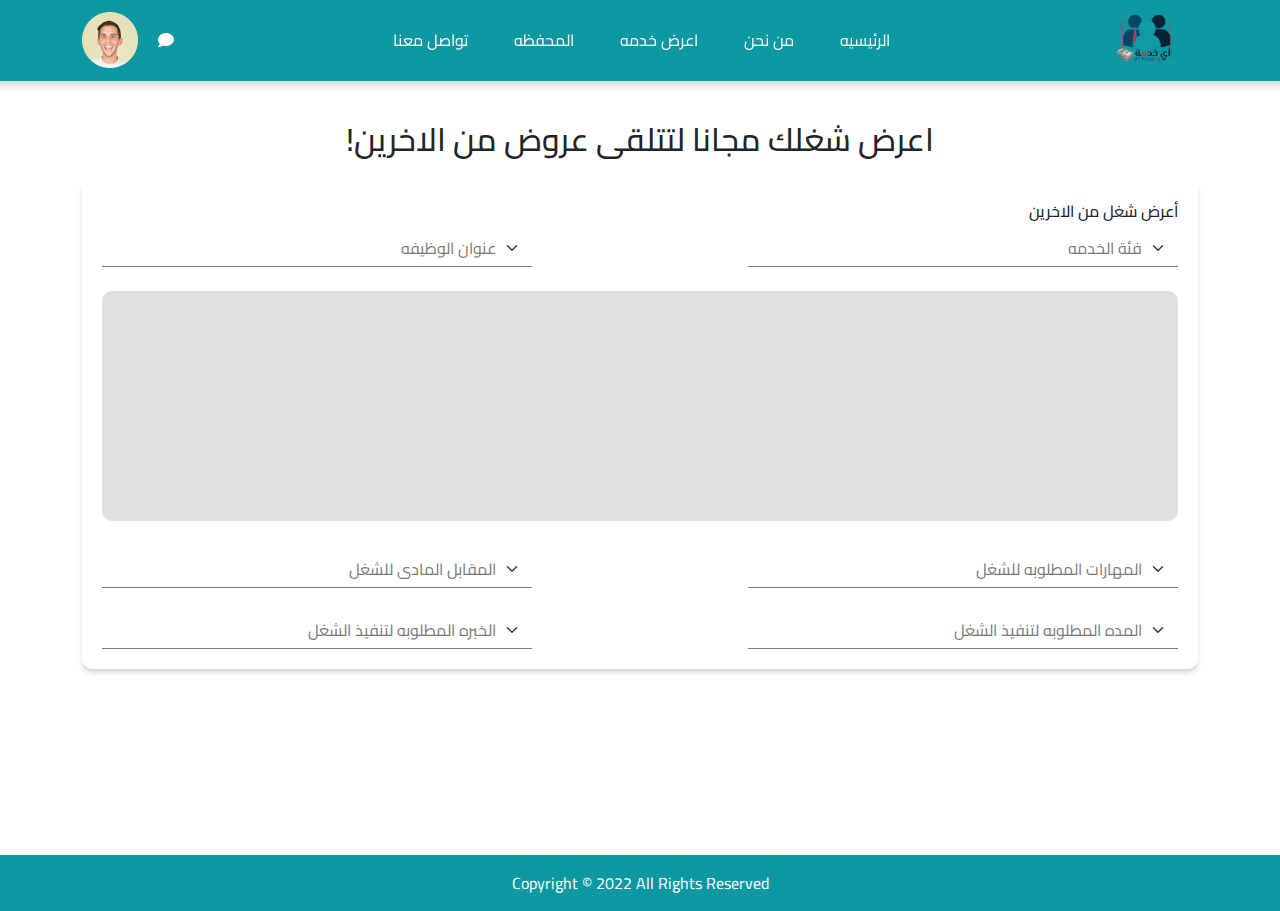
<file: show-service.htm>
<!DOCTYPE html>
<html lang="ar" dir="rtl">
  <head>
    <meta charset="UTF-8" />
    <meta http-equiv="X-UA-Compatible" content="IE=edge" />
    <meta name="viewport" content="width=device-width, initial-scale=1.0" />
    <title>ai khedma</title>
    <link rel="stylesheet" href="lib/bootstrap/css/bootstrap.min.css" />
    <link rel="stylesheet" href="lib/fontawesome/css/all.css" />
    <link
      href="https://fonts.googleapis.com/css2?family=Cairo:wght@400;500;600;700&family=Montserrat:ital,wght@0,400;0,600;1,400&family=Roboto:ital,wght@0,400;1,500&display=swap"
      rel="stylesheet"
    />
    <link rel="stylesheet" href="css/show-service.css" />
  </head>
  <body>
    <!-- Start Navbar Header  -->
    <header class="main-header fixed-top">
      <nav class="navbar navbar-expand-lg">
        <div class="container">
          <a class="navbar-brand" href="index.html">
            <img
              class="logo d-block"
              src="./images//home//logo.png"
              alt="logo"
            />
          </a>
          <button
            class="navbar-toggler"
            type="button"
            data-bs-toggle="collapse"
            data-bs-target="#navbarSupportedContent"
            aria-controls="navbarSupportedContent"
            aria-expanded="false"
            aria-label="Toggle navigation"
          >
            <i class="fa fa-bars"></i>
          </button>
          <div class="collapse navbar-collapse" id="navbarSupportedContent">
            <ul class="navbar-nav me-auto">
              <li class="nav-item">
                <a class="nav-link active" aria-current="page" href="index.html"
                  >الرئيسيه</a
                >
              </li>
              <li class="nav-item">
                <a class="nav-link" href="#">من نحن</a>
              </li>
              <li class="nav-item">
                <a class="nav-link" href="show-service.htm">اعرض خدمه</a>
              </li>
              <li class="nav-item">
                <a class="nav-link" href="wallet.html">المحفظه</a>
              </li>
              <li class="nav-item">
                <a class="nav-link" href="#">تواصل معنا</a>
              </li>
            </ul>
            <div class="user">
              <div class="user-image d-flex align-items-center">
                <i class="fa fa-comment d-block message-icon"></i>
                <a href="profile.html">
                  <img
                    src="./images//home/user.png"
                    alt="user"
                    class="d-block"
                  />
                </a>
              </div>
            </div>
          </div>
        </div>
      </nav>
    </header>
    <!-- Start Navbar Header  -->
    <!-- Start Show Service  -->
    <section class="show-service">
      <h2 class="text-center">اعرض شغلك مجانا لتتلقى عروض من الاخرين!</h2>
      <div class="container">
        <div class="service-details mt-4">
          <h6>أعرض شغل من الاخرين</h6>
          <div
            class="part-one d-flex justify-content-between align-items-center flex-wrap"
          >
          <select class="form-select main-select-box d-block" aria-label="Default select example">
            <option class="select-option" selected>فئة الخدمه</option>
            <option class="select-option" value="1">برمجه</option>
            <option class="select-option" value="2">تطوير</option>
            <option class="select-option" value="3">كود</option>
          </select>
          <select class="form-select main-select-box d-block" aria-label="Default select example">
            <option class="select-option" selected>عنوان الوظيفه</option>
            <option class="select-option" value="1">الاول</option>
            <option class="select-option" value="2">الثانى</option>
            <option class="select-option" value="3">الثالث</option>
          </select>
        </div>
        <textarea class="w-100 mt-4 mb-4 job-text-area"></textarea>
        <div
        class="part-one mb-4 d-flex justify-content-between align-items-center flex-wrap"
          >
          <select class="form-select main-select-box d-block" aria-label="Default select example">
            <option class="select-option" selected>المهارات المطلوبه للشغل</option>
            <option class="select-option" value="1">برمجه</option>
            <option class="select-option" value="2">تطوير</option>
            <option class="select-option" value="3">كود</option>
          </select>
          <select class="form-select main-select-box d-block" aria-label="Default select example">
            <option class="select-option" selected>المقابل المادى للشغل</option>
            <option class="select-option" value="1">الاول</option>
            <option class="select-option" value="2">الثانى</option>
            <option class="select-option" value="3">الثالث</option>
          </select>
        </div>
        <div
        class="part-one  d-flex justify-content-between align-items-center flex-wrap"
          >
          <select class="form-select main-select-box d-block" aria-label="Default select example">
            <option class="select-option" selected>المده المطلوبه لتنفيذ الشغل</option>
            <option class="select-option" value="1">vue</option>
            <option class="select-option" value="2">vuex</option>
            <option class="select-option" value="3">nuxt</option>
          </select>
          <select class="form-select main-select-box d-block" aria-label="Default select example">
            <option class="select-option" selected>الخبره المطلوبه لتنفيذ الشغل</option>
            <option class="select-option" value="1">java</option>
            <option class="select-option" value="2">php</option>
            <option class="select-option" value="3">javascript</option>
          </select>
        </div>
      </div>
    </section>
    <!-- End Show Service  -->

    <!-- Start Footer  -->
    <footer class="footer text-center text-capitalize text-white">
      <span>copyright &copy; 2022 all rights reserved</span>
    </footer>
    <script src="lib/bootstrap/js/bootstrap.bundle.min.js"></script>
  </body>
</html>
</file>
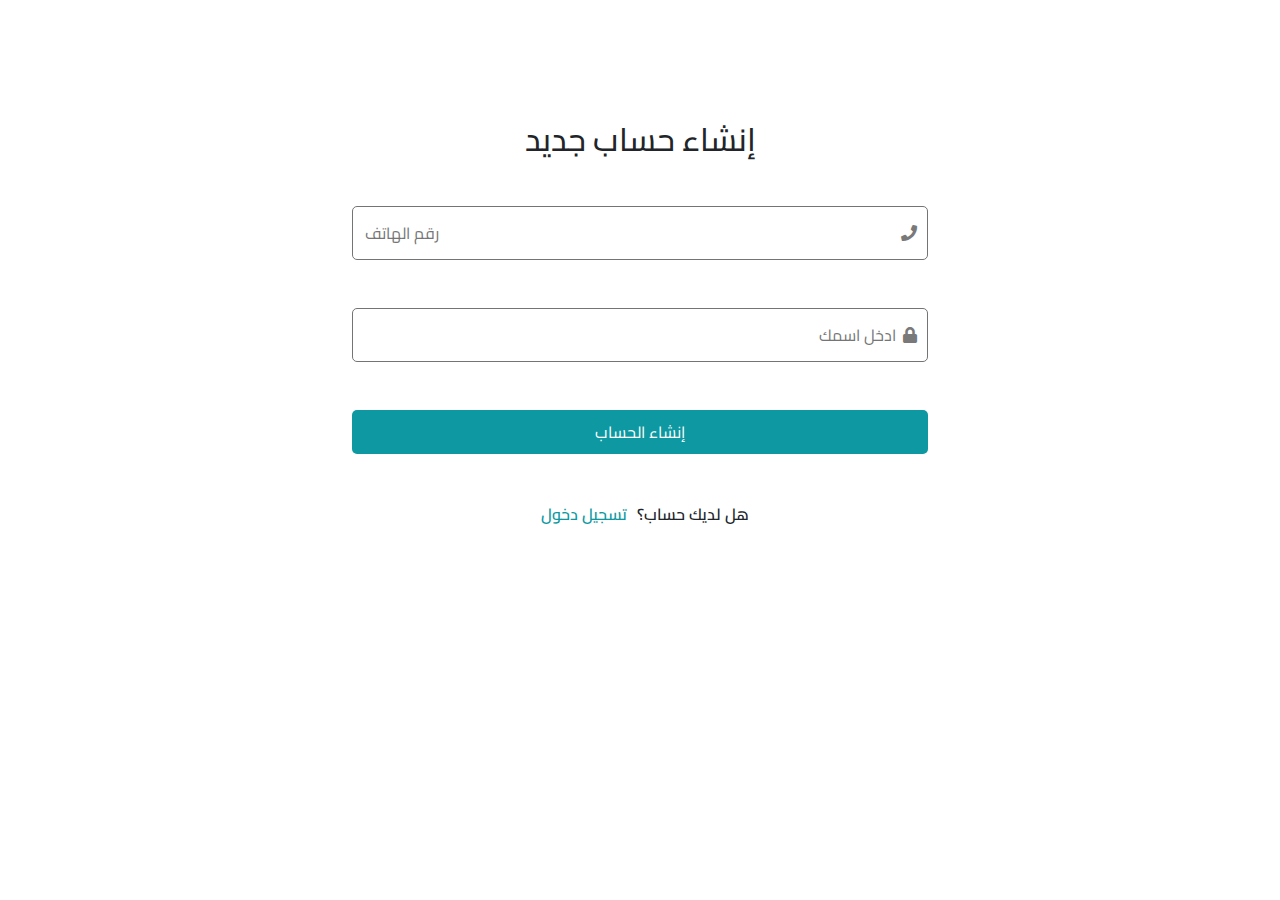
<file: sign-up.html>
<!DOCTYPE html>
<html lang="ar" dir="rtl">
  <head>
    <meta charset="UTF-8" />
    <meta http-equiv="X-UA-Compatible" content="IE=edge" />
    <meta name="viewport" content="width=device-width, initial-scale=1.0" />
    <title>ai khedma</title>
    <link rel="stylesheet" href="lib/bootstrap/css/bootstrap.min.css" />
    <link rel="stylesheet" href="lib/fontawesome/css/all.css" />
    <link
      href="https://fonts.googleapis.com/css2?family=Cairo:wght@400;500;600;700&family=Montserrat:ital,wght@0,400;0,600;1,400&family=Roboto:ital,wght@0,400;1,500&display=swap"
      rel="stylesheet"
    />
    <link rel="stylesheet" href="css/sign-up.css" />
  </head>
  <body>
    <!-- Start Sign Up Form  -->
    <section class="form-section">
      <div class="container">
        <div class="main-form-container">
          <h2 class="text-center mb-5 form-title">إنشاء حساب جديد</h2>
          <form action="" class="main-form">
            <div class="form-group d-flex align-items-center mb-5">
              <i class="fa fa-phone form-icon"></i>
              <input
                class="input-form"
                placeholder="رقم الهاتف"
                type="tel"
                autocomplete="off"
              />
            </div>
            <div class="form-group d-flex align-items-center mb-5">
              <i class="fa fa-lock form-icon"></i>
              <input
                class="input-form"
                placeholder="ادخل اسمك"
                type="text"
                autocomplete="off"
              />
            </div>

            <button type="button" class="d-block submit-button">
              إنشاء الحساب
            </button>
          </form>
          <p class="form-ask mt-5 text-center">
            هل لديك حساب؟<a class="form-link" href="log-in.html">تسجيل دخول</a>
          </p>
        </div>
      </div>
    </section>
    <!-- End Sign Up Form  -->

    <script src="lib/bootstrap/js/bootstrap.bundle.min.js"></script>
  </body>
</html>
</file>
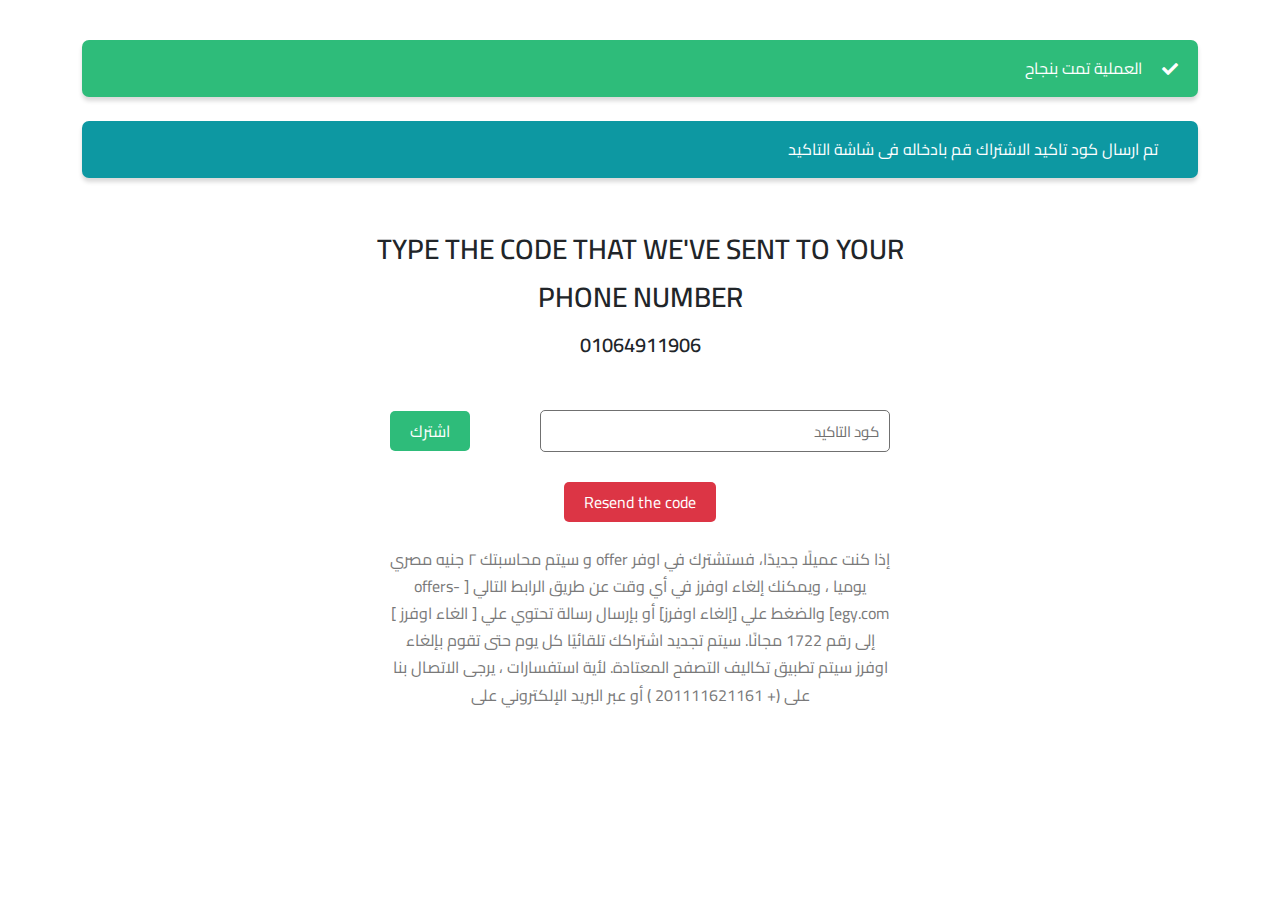
<file: subscribe-code.html>
<!DOCTYPE html>
<html lang="ar" dir="rtl">
  <head>
    <meta charset="UTF-8" />
    <meta http-equiv="X-UA-Compatible" content="IE=edge" />
    <meta name="viewport" content="width=device-width, initial-scale=1.0" />
    <title>ai khedma</title>
    <link rel="stylesheet" href="lib/bootstrap/css/bootstrap.min.css" />
    <link rel="stylesheet" href="lib/fontawesome/css/all.css" />
    <link
      href="https://fonts.googleapis.com/css2?family=Cairo:wght@400;500;600;700&family=Montserrat:ital,wght@0,400;0,600;1,400&family=Roboto:ital,wght@0,400;1,500&display=swap"
      rel="stylesheet"
    />
    <link rel="stylesheet" href="css/scbscribe-code.css" />
  </head>
  <body>
    <!-- Start Subscribe Code  -->
    <section class="subscribe-code">
      <div class="container">
        <div class="succes-alerts mb-4 d-flex align-items-center">
          <i class="fas fa-check"></i>
          <span class="d-block trxt">العملية تمت بنجاح</span>
        </div>
        <div class="succes-alerts infos d-flex align-items-center">
          <span class="d-block trxt"
            >تم ارسال كود تاكيد الاشتراك قم بادخاله فى شاشة التاكيد</span
          >
        </div>
        <div class="confirmation-code mt-5 mb-4">
          <h3 class="confirm-title text-uppercase text-center">
            type the code that we've sent to your <br />
            phone number
          </h3>
          <span class="d-block text-center phone">01064911906</span>
          <form action="" class="confirm-form">
            <div
              class="form-inputs d-flex align-items-center flex-wrap justify-content-between"
            >
              <input
                type="number"
                class="type-code d-block"
                placeholder="كود التاكيد"
              />
              <button class="d-block btn-subscribe">اشترك</button>
            </div>
            <button class="d-block resend-code">Resend the code</button>
          </form>
        </div>
        <p class="par-text text-center">
          إذا كنت عميلًا جديدًا، فستشترك في اوفر offer و سيتم محاسبتك ٢ جنيه
          مصري يوميا ، ويمكنك إلغاء اوفرز في أي وقت عن طريق الرابط التالي [
          offers-egy.com] والضغط علي [إلغاء اوفرز] أو بإرسال رسالة تحتوي علي [
          الغاء اوفرز ] إلى رقم 1722 مجانًا. سيتم تجديد اشتراكك تلقائيًا كل يوم
          حتى تقوم بإلغاء اوفرز سيتم تطبيق تكاليف التصفح المعتادة. لأية
          استفسارات ، يرجى الاتصال بنا على (+ 201111621161 ) أو عبر البريد
          الإلكتروني على
        </p>
      </div>
    </section>
    <!-- End Subscribe Code  -->

    <script src="lib/bootstrap/js/bootstrap.bundle.min.js"></script>
  </body>
</html>
</file>
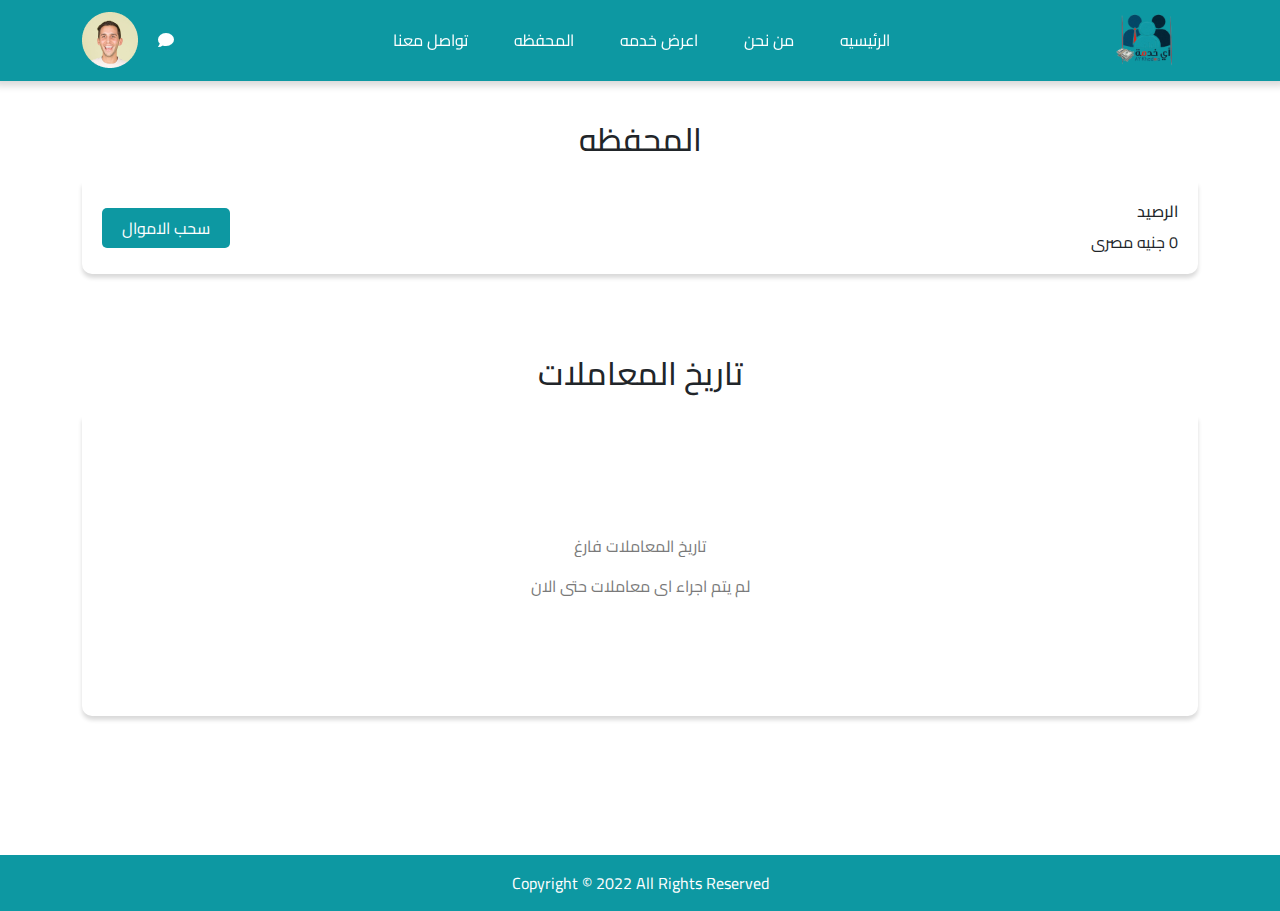
<file: wallet.html>
<!DOCTYPE html>
<html lang="ar" dir="rtl">
  <head>
    <meta charset="UTF-8" />
    <meta http-equiv="X-UA-Compatible" content="IE=edge" />
    <meta name="viewport" content="width=device-width, initial-scale=1.0" />
    <title>ai khedma</title>
    <link rel="stylesheet" href="lib/bootstrap/css/bootstrap.min.css" />
    <link rel="stylesheet" href="lib/fontawesome/css/all.css" />
    <link
      href="https://fonts.googleapis.com/css2?family=Cairo:wght@400;500;600;700&family=Montserrat:ital,wght@0,400;0,600;1,400&family=Roboto:ital,wght@0,400;1,500&display=swap"
      rel="stylesheet"
    />
    <link rel="stylesheet" href="css/wallet.css" />
  </head>
  <body>
    <!-- Start Navbar Header  -->
    <header class="main-header fixed-top">
      <nav class="navbar navbar-expand-lg">
        <div class="container">
          <a class="navbar-brand" href="index.html">
            <img
              class="logo d-block"
              src="./images//home//logo.png"
              alt="logo"
            />
          </a>
          <button
            class="navbar-toggler"
            type="button"
            data-bs-toggle="collapse"
            data-bs-target="#navbarSupportedContent"
            aria-controls="navbarSupportedContent"
            aria-expanded="false"
            aria-label="Toggle navigation"
          >
            <i class="fa fa-bars"></i>
          </button>
          <div class="collapse navbar-collapse" id="navbarSupportedContent">
            <ul class="navbar-nav me-auto">
              <li class="nav-item">
                <a class="nav-link active" aria-current="page" href="index.html"
                  >الرئيسيه</a
                >
              </li>
              <li class="nav-item">
                <a class="nav-link" href="#">من نحن</a>
              </li>
              <li class="nav-item">
                <a class="nav-link" href="show-service.htm">اعرض خدمه</a>
              </li>
              <li class="nav-item">
                <a class="nav-link" href="wallet.html">المحفظه</a>
              </li>
              <li class="nav-item">
                <a class="nav-link" href="#">تواصل معنا</a>
              </li>
            </ul>
            <div class="user">
              <div class="user-image d-flex align-items-center">
                <i class="fa fa-comment d-block message-icon"></i>
                <a href="profile.html">
                  <img
                    src="./images//home/user.png"
                    alt="user"
                    class="d-block"
                  />
                </a>
              </div>
            </div>
          </div>
        </div>
      </nav>
    </header>
    <!-- Start Navbar Header  -->
    <section class="main-wallet">
      <!-- Start Wallet Part One  -->
      <section class="get-mony">
        <h2 class="text-center">المحفظه</h2>
        <div class="container">
          <div
            class="currency mt-4 d-flex justify-content-between align-items-center flex-wrap"
          >
            <div class="mon-container">
              <h6 class="d-block">الرصيد</h6>
              <span class="d-block">0 جنيه مصرى</span>
            </div>
            <button class="d-block wallet-button">سحب الاموال</button>
          </div>
        </div>
      </section>
      <!-- End Wallet Part One  -->
      <!-- Start Wallet Part Two  -->
      <section class="dates get-mony">
        <h2 class="text-center">تاريخ المعاملات</h2>
        <div class="container">
          <div
            class="currency last-date mt-4 d-flex justify-content-center align-items-center text-center"
          >
            <p class="tex">
              <span class="d-block">تاريخ المعاملات فارغ</span>
              <span class="d-block">لم يتم اجراء اى معاملات حتى الان</span>
            </p>
          </div>
        </div>
      </section>
      <!-- End Wallet Part Two  -->
    </section>
    <!-- Start Footer  -->
    <footer class="footer text-center text-capitalize text-white">
      <span>copyright &copy; 2022 all rights reserved</span>
    </footer>
    <script src="lib/bootstrap/js/bootstrap.bundle.min.js"></script>
  </body>
</html>
</file>
<file: css/home.css>
html {
  scroll-behavior: smooth;
}

body {
  font-family: "Cairo", sans-serif;
}

.main-section-title {
  color: #0d98a2;
  margin: 0 auto 4rem;
  position: relative;
  width: -webkit-fit-content;
  width: -moz-fit-content;
  width: fit-content;
  font-weight: 400;
  font-size: 3rem;
}

@media (min-width: 320px) and (max-width: 480px) {
  .main-section-title {
    font-size: 2rem;
  }
}

.main-section-title::before {
  position: absolute;
  content: "";
  top: 115%;
  left: calc(50% - 25px);
  width: 50px;
  height: 4px;
  background-color: #0d98a2;
}

::-moz-selection {
  background-color: #0d98a2;
  color: #fff;
}

::selection {
  background-color: #0d98a2;
  color: #fff;
}

::-webkit-scrollbar {
  width: 5px;
}

::-webkit-scrollbar-thumb {
  border-radius: 10px;
  background-color: #0d98a2;
  height: 100px;
  max-height: 100px;
}

::-webkit-scrollbar-track {
  -webkit-box-shadow: inset 0 0 5px grey;
          box-shadow: inset 0 0 5px grey;
  border-radius: 2px;
}

.change-photo {
  position: absolute;
  bottom: -20px;
  right: 100px;
}

.change-photo.for-persaonal {
  bottom: -13px;
  right: 90px;
}

.change-photo .file-input {
  display: none;
}

.change-photo .upload-photo {
  width: 40px;
  height: 40px;
  color: #0d98a2;
  background-color: #fff;
  -webkit-box-shadow: 0 1px 12px rgba(0, 0, 0, 0.4);
          box-shadow: 0 1px 12px rgba(0, 0, 0, 0.4);
  -webkit-transition: 0.5s;
  -o-transition: 0.5s;
  transition: 0.5s;
  cursor: pointer;
  border-radius: 50%;
}

.change-photo .upload-photo:hover {
  background-color: #0d98a2;
  color: #fff;
}

.change-photo .upload-photo .icon {
  font-size: 16px;
}

.go-to-up {
  position: fixed;
  bottom: 30px;
  right: 30px;
  background-color: #0d98a2;
  color: #fff;
  z-index: 300;
  width: 35px;
  height: 35px;
  border-radius: 50%;
  line-height: 35px;
  text-align: center;
  font-size: 18px;
  -webkit-box-shadow: 0 4px 4px 0 rgba(0, 0, 0, 0.15);
          box-shadow: 0 4px 4px 0 rgba(0, 0, 0, 0.15);
  -webkit-transition: 0.3s all ease-in-out;
  -o-transition: 0.3s all ease-in-out;
  transition: 0.3s all ease-in-out;
  cursor: pointer;
  display: none;
}

.main-header {
  background-color: #0d98a2;
  -webkit-box-shadow: 0 0 7px 5px rgba(0, 0, 0, 0.15);
          box-shadow: 0 0 7px 5px rgba(0, 0, 0, 0.15);
}

.main-header .navbar .navbar-brand {
  margin-right: 0;
  padding: 0;
}

.main-header .navbar .navbar-brand .logo {
  width: 100px;
}

.main-header .navbar .navbar-toggler {
  background-color: #fff;
  padding: 0.5rem 0.75rem;
  outline: none;
  -webkit-box-shadow: none;
          box-shadow: none;
}

.main-header .navbar .navbar-toggler .fa-bars {
  color: #0d98a2;
}

.main-header .navbar .navbar-collapse {
  -webkit-box-align: center;
      -ms-flex-align: center;
          align-items: center;
}

@media (min-width: 320px) and (max-width: 991px) {
  .main-header .navbar .navbar-collapse {
    text-align: center;
  }
}

.main-header .navbar .navbar-collapse .navbar-nav {
  margin: auto;
}

.main-header .navbar .navbar-collapse .navbar-nav .nav-item {
  margin-left: 30px;
}

.main-header .navbar .navbar-collapse .navbar-nav .nav-item .nav-link {
  color: #fff;
}

.main-header .navbar .navbar-collapse .user {
  color: #fff;
  gap: 20px;
}

@media (min-width: 320px) and (max-width: 991px) {
  .main-header .navbar .navbar-collapse .user .user-image {
    -webkit-box-pack: center !important;
        -ms-flex-pack: center !important;
            justify-content: center !important;
    padding: 20px;
  }
}

.main-header .navbar .navbar-collapse .user .chatt-msg {
  text-decoration: none;
  color: #fff;
}

.main-header .navbar .navbar-collapse .user .message-icon {
  margin: 0 20px;
  cursor: pointer;
}

.main-header .navbar .navbar-collapse .user .for-registration .go-sign-up {
  color: #fff;
  text-decoration: none;
}

.main-form-container .main-form .form-group {
  -webkit-transition: 0.3s all ease-in-out;
  -o-transition: 0.3s all ease-in-out;
  transition: 0.3s all ease-in-out;
  border: 1px solid #747474;
  display: -webkit-box;
  display: -ms-flexbox;
  display: flex;
  border-radius: 5px;
  padding: 10px;
  gap: 5px;
  line-height: 1;
}

.main-form-container .main-form .form-group.for-check-box {
  border: none;
  padding: 0;
}

.main-form-container .main-form .form-group .form-icon {
  color: #797979;
}

.main-form-container .main-form .form-group .input-form {
  width: 100%;
  border: none;
  outline: none;
  -webkit-transition: 0.3s all ease-in-out;
  -o-transition: 0.3s all ease-in-out;
  transition: 0.3s all ease-in-out;
  color: #797979;
}

.main-form-container .main-form .form-group .input-form.text-area {
  height: 115px;
  resize: none;
}

.main-form-container .main-form .form-group .input-form:focus {
  outline: none;
}

.main-form-container .main-form .form-group:focus-within {
  border-color: #0d98a2 !important;
}

.main-form-container .main-form .form-group input[type="checkbox"] {
  width: 30px;
  height: 30px;
  cursor: pointer;
  visibility: hidden;
  text-align: center;
}

.main-form-container .main-form .form-group input[type="checkbox"]:after,
.main-form-container .main-form .form-group input[type="checkbox"]::after {
  content: " ";
  background-color: #fff;
  display: inline-block;
  color: #0d98a2;
  width: 25px;
  height: 25px;
  visibility: visible;
  border: 1px solid #747474;
  padding-top: 3px;
}

.main-form-container .main-form .form-group input[type="checkbox"]:checked:after,
.main-form-container .main-form .form-group input[type="checkbox"]:checked::after {
  content: "\2714";
  font-weight: bold;
}

.main-form-container .main-form .form-group .form-label {
  margin: 0 8px;
}

.main-form-container .submit-button {
  background-color: #0d98a2;
  color: #fff;
  border: none;
  width: 100%;
  padding: 10px;
  border-radius: 5px;
}

@media (min-width: 320px) and (max-width: 767px) {
  .main-form-container .submit-button {
    margin-bottom: 1.5rem;
  }
}

.main-form-container .form-ask {
  font-weight: 600;
}

.main-form-container .form-link {
  margin: 0 10px;
  color: #0d98a2;
  text-decoration: none;
  font-weight: 600;
}

.main-profile-form .form-grous {
  color: #797979;
}

.main-profile-form .form-grous .prfile-label {
  margin: 0 0 15px;
}

.main-profile-form .form-grous .prfile-input {
  -webkit-transition: 0.3s all ease-in-out;
  -o-transition: 0.3s all ease-in-out;
  transition: 0.3s all ease-in-out;
  border: 1px solid #747474;
  width: 100%;
  border-radius: 5px;
  padding: 10px;
  outline: none;
}

.main-profile-form .form-grous .prfile-input.profile-text-area {
  resize: none;
  height: 200px;
}

.main-profile-form .form-grous .prfile-input:focus {
  border-color: #0d98a2 !important;
}

.main-profile-form .form-grous .edit-img-container {
  position: relative;
  height: 300px;
  max-height: 300px;
}

.main-profile-form .form-grous .edit-img-container .immg {
  border-radius: 10px;
  -webkit-box-shadow: 0 1px 12px rgba(0, 0, 0, 0.4);
          box-shadow: 0 1px 12px rgba(0, 0, 0, 0.4);
  -o-object-fit: cover;
     object-fit: cover;
}

.main-profile-form .form-grous .edit-img-container.personal {
  width: 150px;
  height: 150px;
}

.main-profile-form .form-grous .edit-img-container.personal .immg {
  width: 150px;
  height: 150px;
  max-width: 100%;
  max-height: 100%;
  border-radius: 50%;
}

.main-profile-form .all-certifications {
  border-top: 1px solid #747474;
  padding: 30px 0;
}

.all-skills .tgs-input {
  border: 1px solid #747474;
  padding: 5px;
  border-radius: 5px;
}

.all-skills .tgs-input:focus {
  border-color: #0d98a2 !important;
}

.all-skills .tgs-input .tagify__tag .tagify__tag-text {
  color: #797979;
}

.all-skills .tgs-input div::before {
  background-color: #e5e5e5;
}

.welcome-khedma {
  padding-top: 120px;
  padding-bottom: 80px;
}

.welcome-khedma .message-khedma .title {
  color: #0d98a2;
  font-weight: 400;
  font-size: 3rem;
}

.welcome-khedma .message-khedma .decription {
  color: #797979;
  font-weight: 400;
  font-size: 1.3rem;
}

.about-us {
  padding-bottom: 80px;
}

.about-us .message-khedma .decription {
  color: #797979;
  line-height: 2;
}

.instruction {
  padding-bottom: 80px;
}

.instruction .lists {
  margin-bottom: 0;
}

.instruction .lists .item {
  gap: 15px;
  margin-bottom: 1rem;
}

.instruction .lists .item .checked-icon {
  color: #0d98a2;
  font-size: 25px;
}

.author-service .slick-slider {
  position: relative;
}

.author-service .slick-slider .slick-slide {
  padding: 0 20px !important;
}

.author-service .slick-slider .slick-next,
.author-service .slick-slider .slick-prev {
  background-color: #fff;
  -webkit-box-shadow: 0 0 6px 0 rgba(0, 0, 0, 0.2), 0 0 5px -2px rgba(0, 0, 0, 0.1);
          box-shadow: 0 0 6px 0 rgba(0, 0, 0, 0.2), 0 0 5px -2px rgba(0, 0, 0, 0.1);
  width: 35px;
  height: 35px;
  border-radius: 50%;
  z-index: 700;
}

.author-service .slick-slider .slick-next {
  left: 0 !important;
}

.author-service .slick-slider .slick-next::before {
  color: #0d98a2 !important;
}

.author-service .slick-slider .slick-prev {
  right: 0 !important;
}

.author-service .slick-slider .slick-prev::before {
  color: #0d98a2 !important;
}

.author-service .slick-slider .slick-list {
  padding: 0 0 20px 0;
}

.author-service .card {
  border: none !important;
  border-radius: 10px;
  -webkit-box-shadow: 0 4px 4px 0 rgba(0, 0, 0, 0.15);
          box-shadow: 0 4px 4px 0 rgba(0, 0, 0, 0.15);
  overflow: hidden;
}

.author-service .card .card-photo {
  max-height: 230px;
  overflow: hidden;
}

.author-service .card .card-body {
  text-align: center;
}

.author-service .card .card-body .card-title {
  margin-bottom: 10px;
  font-weight: 600;
}

.author-service .card .card-body .job {
  margin-bottom: 10px;
}

.author-service .card .card-body .job.mony {
  direction: rtl !important;
}

.author-service .card .card-body .card-text {
  margin-bottom: 0;
  line-height: 1.7;
}

.author-service .card .card-body .stars {
  margin-top: 0.5rem;
}

.author-service .card .card-body .stars .u-starts {
  color: #0d98a2;
}

.author-service .card .card-body .card-link {
  padding: 8px 20px;
  border-radius: 5px;
  background-color: #0d98a2;
  color: #fff;
  min-width: 180px;
  margin: 20px auto 10px;
}

.contact-us {
  padding: 80px 0;
}

.signals {
  padding-bottom: 80px;
}

.signals .all-logos {
  display: -webkit-box;
  display: -ms-flexbox;
  display: flex;
  -webkit-box-align: center;
      -ms-flex-align: center;
          align-items: center;
}

.signals .all-logos .signale-logo {
  margin: 0 10px;
}

.signals .all-logos .signale-logo .img-logo {
  width: 60px;
}

.signals .all-logos .signale-logo .img-logo.we {
  width: 30px;
}

.signals .write-phone {
  display: -webkit-box;
  display: -ms-flexbox;
  display: flex;
  -webkit-box-align: center;
      -ms-flex-align: center;
          align-items: center;
  height: 50px;
  -ms-flex-wrap: wrap;
      flex-wrap: wrap;
}

@media (min-width: 320px) and (max-width: 480px) {
  .signals .write-phone {
    display: block;
  }
}

.signals .write-phone .mobile-icon {
  width: 50px;
  height: 50px;
  background-color: #0d98a2;
  display: -webkit-box;
  display: -ms-flexbox;
  display: flex;
  -webkit-box-pack: center;
      -ms-flex-pack: center;
          justify-content: center;
  -ms-flex-wrap: wrap;
      flex-wrap: wrap;
  -webkit-box-align: center;
      -ms-flex-align: center;
          align-items: center;
  border-top-right-radius: 5px;
  border-bottom-right-radius: 5px;
  -webkit-box-shadow: 0 4px 4px 0 rgba(0, 0, 0, 0.15);
          box-shadow: 0 4px 4px 0 rgba(0, 0, 0, 0.15);
}

.signals .write-phone .mobile-icon .fa-mobile {
  font-size: 20px;
  color: #fff;
}

@media (min-width: 320px) and (max-width: 480px) {
  .signals .write-phone .mobile-icon {
    margin: 0 auto 20px;
    border-radius: 5px;
  }
}

.signals .write-phone .select-input-container {
  display: -webkit-box;
  display: -ms-flexbox;
  display: flex;
  -webkit-box-flex: 1;
      -ms-flex-positive: 1;
          flex-grow: 1;
  -webkit-box-align: center;
      -ms-flex-align: center;
          align-items: center;
  padding: 3px 0;
  align-items: center;
  border-top: 1px solid #0d98a2;
  border-bottom: 1px solid #0d98a2;
  height: 48px;
}

.signals .write-phone .select-input-container .select-containers .select-box {
  width: 240px;
  text-align: center;
  cursor: pointer;
  border: none;
  outline: none;
  -webkit-appearance: none;
  -moz-appearance: none;
}

@media (min-width: 320px) and (max-width: 767px) {
  .signals .write-phone .select-input-container .select-containers .select-box {
    width: 100px;
  }
}

.signals .write-phone .select-input-container .select-number {
  width: calc(100% - 240px);
}

@media (min-width: 320px) and (max-width: 767px) {
  .signals .write-phone .select-input-container .select-number {
    width: calc(100% - 100px);
  }
}

.signals .write-phone .select-input-container .select-number .input-number {
  display: block;
  width: 100%;
  outline: none;
  border: none;
  height: 100%;
  padding-right: 20px;
}

.signals .write-phone .select-input-container .select-number .input-number::-webkit-input-placeholder {
  font-size: 15px;
  color: #707070;
}

.signals .write-phone .select-input-container .select-number .input-number:-ms-input-placeholder {
  font-size: 15px;
  color: #707070;
}

.signals .write-phone .select-input-container .select-number .input-number::-ms-input-placeholder {
  font-size: 15px;
  color: #707070;
}

.signals .write-phone .select-input-container .select-number .input-number::placeholder {
  font-size: 15px;
  color: #707070;
}

.signals .write-phone .select-input-container .select-number .input-number::-webkit-outer-spin-button, .signals .write-phone .select-input-container .select-number .input-number::-webkit-inner-spin-button {
  -webkit-appearance: none;
}

.signals .write-phone .btns {
  height: 50px;
  border-top-left-radius: 5px;
  border-bottom-left-radius: 5px;
}

@media (min-width: 320px) and (max-width: 480px) {
  .signals .write-phone .btns {
    margin: 20px auto 0;
    border-radius: 5px;
  }
}

.signals .write-phone .btns .subscripe {
  height: 100%;
  width: 60px;
  display: -webkit-box;
  display: -ms-flexbox;
  display: flex;
  -webkit-box-align: center;
      -ms-flex-align: center;
          align-items: center;
  -webkit-box-pack: center;
      -ms-flex-pack: center;
          justify-content: center;
  background-color: #0d98a2;
  color: #fff;
  border-top-left-radius: 5px;
  border-bottom-left-radius: 5px;
  position: relative;
  z-index: 44;
  cursor: pointer;
}

@media (min-width: 320px) and (max-width: 480px) {
  .signals .write-phone .btns .subscripe {
    border-radius: 5px;
    margin: auto;
  }
}

@media (min-width: 320px) and (max-width: 480px) {
  .signals .offers {
    margin-top: 170px !important;
  }
}

.signals .offers .wrapper-text {
  display: none;
}

.signals .offers .wrapper-text.active {
  display: block;
}

.signals .offers .wrapper-text .tcxt {
  color: #797979;
  line-height: 2;
  margin-bottom: 0;
}

.footer {
  background-color: #0d98a2;
  padding: 1rem;
}
</file>
<file: lib/tagify/css/tagify.css>
@charset "UTF-8";:root{--tagify-dd-color-primary:rgb(53,149,246);--tagify-dd-bg-color:white}.tagify{--tags-disabled-bg:#F1F1F1;--tags-border-color:#DDD;--tags-hover-border-color:#CCC;--tags-focus-border-color:#3595f6;--tag-bg:#E5E5E5;--tag-hover:#D3E2E2;--tag-text-color:black;--tag-text-color--edit:black;--tag-pad:0.3em 0.5em;--tag-inset-shadow-size:1.1em;--tag-invalid-color:#D39494;--tag-invalid-bg:rgba(211, 148, 148, 0.5);--tag-remove-bg:rgba(211, 148, 148, 0.3);--tag-remove-btn-color:black;--tag-remove-btn-bg:none;--tag-remove-btn-bg--hover:#c77777;--input-color:inherit;--tag--min-width:1ch;--tag--max-width:auto;--tag-hide-transition:0.3s;--placeholder-color:rgba(0, 0, 0, 0.4);--placeholder-color-focus:rgba(0, 0, 0, 0.25);--loader-size:.8em;--readonly-striped:1;display:flex;align-items:flex-start;flex-wrap:wrap;border:1px solid #ddd;border:1px solid var(--tags-border-color);padding:0;line-height:0;cursor:text;outline:0;position:relative;box-sizing:border-box;transition:.1s}@keyframes tags--bump{30%{transform:scale(1.2)}}@keyframes rotateLoader{to{transform:rotate(1turn)}}.tagify:hover{border-color:#ccc;border-color:var(--tags-hover-border-color)}.tagify.tagify--focus{transition:0s;border-color:#3595f6;border-color:var(--tags-focus-border-color)}.tagify[disabled]{background:var(--tags-disabled-bg);filter:saturate(0);opacity:.5;pointer-events:none}.tagify[disabled].tagify--select,.tagify[readonly].tagify--select{pointer-events:none}.tagify[disabled]:not(.tagify--mix):not(.tagify--select),.tagify[readonly]:not(.tagify--mix):not(.tagify--select){cursor:default}.tagify[disabled]:not(.tagify--mix):not(.tagify--select)>.tagify__input,.tagify[readonly]:not(.tagify--mix):not(.tagify--select)>.tagify__input{visibility:hidden;width:0;margin:5px 0}.tagify[disabled]:not(.tagify--mix):not(.tagify--select) .tagify__tag>div,.tagify[readonly]:not(.tagify--mix):not(.tagify--select) .tagify__tag>div{padding:.3em .5em;padding:var(--tag-pad)}.tagify[disabled]:not(.tagify--mix):not(.tagify--select) .tagify__tag>div::before,.tagify[readonly]:not(.tagify--mix):not(.tagify--select) .tagify__tag>div::before{animation:readonlyStyles 1s calc(-1s * (var(--readonly-striped) - 1)) paused}@keyframes readonlyStyles{0%{background:linear-gradient(45deg,var(--tag-bg) 25%,transparent 25%,transparent 50%,var(--tag-bg) 50%,var(--tag-bg) 75%,transparent 75%,transparent) 0/5px 5px;box-shadow:none;filter:brightness(.95)}}.tagify[disabled] .tagify__tag__removeBtn,.tagify[readonly] .tagify__tag__removeBtn{display:none}.tagify--loading .tagify__input>br:last-child{display:none}.tagify--loading .tagify__input::before{content:none}.tagify--loading .tagify__input::after{content:"";vertical-align:middle;opacity:1;width:.7em;height:.7em;width:var(--loader-size);height:var(--loader-size);border:3px solid;border-color:#eee #bbb #888 transparent;border-radius:50%;animation:rotateLoader .4s infinite linear;content:""!important;margin:-2px 0 -2px .5em}.tagify--loading .tagify__input:empty::after{margin-left:0}.tagify+input,.tagify+textarea{position:absolute!important;left:-9999em!important;transform:scale(0)!important}.tagify__tag{display:inline-flex;align-items:center;margin:5px 0 5px 5px;position:relative;z-index:1;outline:0;line-height:normal;cursor:default;transition:.13s ease-out}.tagify__tag>div{vertical-align:top;box-sizing:border-box;max-width:100%;padding:.3em .5em;padding:var(--tag-pad,.3em .5em);color:#000;color:var(--tag-text-color,#000);line-height:inherit;border-radius:3px;white-space:nowrap;transition:.13s ease-out}.tagify__tag>div>*{white-space:pre-wrap;overflow:hidden;text-overflow:ellipsis;display:inline-block;vertical-align:top;min-width:1ch;max-width:auto;min-width:var(--tag--min-width,1ch);max-width:var(--tag--max-width,auto);transition:.8s ease,.1s color}.tagify__tag>div>[contenteditable]{outline:0;-webkit-user-select:text;user-select:text;cursor:text;margin:-2px;padding:2px;max-width:350px}.tagify__tag>div::before{content:"";position:absolute;border-radius:inherit;left:0;top:0;right:0;bottom:0;z-index:-1;pointer-events:none;transition:120ms ease;animation:tags--bump .3s ease-out 1;box-shadow:0 0 0 1.1em #e5e5e5 inset;box-shadow:0 0 0 var(--tag-inset-shadow-size,1.1em) var(--tag-bg,#e5e5e5) inset}.tagify__tag:focus div::before,.tagify__tag:hover:not([readonly]) div::before{top:-2px;right:-2px;bottom:-2px;left:-2px;box-shadow:0 0 0 1.1em #d3e2e2 inset;box-shadow:0 0 0 var(--tag-inset-shadow-size,1.1em) var(--tag-hover,#d3e2e2) inset}.tagify__tag--loading{pointer-events:none}.tagify__tag--loading .tagify__tag__removeBtn{display:none}.tagify__tag--loading::after{--loader-size:.4em;content:"";vertical-align:middle;opacity:1;width:.7em;height:.7em;width:var(--loader-size);height:var(--loader-size);border:3px solid;border-color:#eee #bbb #888 transparent;border-radius:50%;animation:rotateLoader .4s infinite linear;margin:0 .5em 0 -.1em}.tagify__tag--flash div::before{animation:none}.tagify__tag--hide{width:0!important;padding-left:0;padding-right:0;margin-left:0;margin-right:0;opacity:0;transform:scale(0);transition:.3s;transition:var(--tag-hide-transition,.3s);pointer-events:none}.tagify__tag--hide>div>*{white-space:nowrap}.tagify__tag.tagify--noAnim>div::before{animation:none}.tagify__tag.tagify--notAllowed:not(.tagify__tag--editable) div>span{opacity:.5}.tagify__tag.tagify--notAllowed:not(.tagify__tag--editable) div::before{box-shadow:0 0 0 1.1em rgba(211,148,148,.5) inset!important;box-shadow:0 0 0 var(--tag-inset-shadow-size,1.1em) var(--tag-invalid-bg,rgba(211,148,148,.5)) inset!important;transition:.2s}.tagify__tag[readonly] .tagify__tag__removeBtn{display:none}.tagify__tag[readonly]>div::before{animation:readonlyStyles 1s calc(-1s * (var(--readonly-striped) - 1)) paused}@keyframes readonlyStyles{0%{background:linear-gradient(45deg,var(--tag-bg) 25%,transparent 25%,transparent 50%,var(--tag-bg) 50%,var(--tag-bg) 75%,transparent 75%,transparent) 0/5px 5px;box-shadow:none;filter:brightness(.95)}}.tagify__tag--editable>div{color:#000;color:var(--tag-text-color--edit,#000)}.tagify__tag--editable>div::before{box-shadow:0 0 0 2px #d3e2e2 inset!important;box-shadow:0 0 0 2px var(--tag-hover,#d3e2e2) inset!important}.tagify__tag--editable>.tagify__tag__removeBtn{pointer-events:none}.tagify__tag--editable>.tagify__tag__removeBtn::after{opacity:0;transform:translateX(100%) translateX(5px)}.tagify__tag--editable.tagify--invalid>div::before{box-shadow:0 0 0 2px #d39494 inset!important;box-shadow:0 0 0 2px var(--tag-invalid-color,#d39494) inset!important}.tagify__tag__removeBtn{order:5;display:inline-flex;align-items:center;justify-content:center;border-radius:50px;cursor:pointer;font:14px/1 Arial;background:0 0;background:var(--tag-remove-btn-bg,none);color:#000;color:var(--tag-remove-btn-color,#000);width:14px;height:14px;margin-right:4.6666666667px;margin-left:auto;overflow:hidden;transition:.2s ease-out}.tagify__tag__removeBtn::after{content:"×";transition:.3s,color 0s}.tagify__tag__removeBtn:hover{color:#fff;background:#c77777;background:var(--tag-remove-btn-bg--hover,#c77777)}.tagify__tag__removeBtn:hover+div>span{opacity:.5}.tagify__tag__removeBtn:hover+div::before{box-shadow:0 0 0 1.1em rgba(211,148,148,.3) inset!important;box-shadow:0 0 0 var(--tag-inset-shadow-size,1.1em) var(--tag-remove-bg,rgba(211,148,148,.3)) inset!important;transition:box-shadow .2s}.tagify:not(.tagify--mix) .tagify__input br{display:none}.tagify:not(.tagify--mix) .tagify__input *{display:inline;white-space:nowrap}.tagify__input{flex-grow:1;display:inline-block;min-width:110px;margin:5px;padding:.3em .5em;padding:var(--tag-pad,.3em .5em);line-height:normal;position:relative;white-space:pre-wrap;color:inherit;color:var(--input-color,inherit);box-sizing:inherit}.tagify__input:focus{outline:0}.tagify__input:focus::before{transition:.2s ease-out;opacity:0;transform:translatex(6px)}@supports (-ms-ime-align:auto){.tagify__input:focus::before{display:none}}.tagify__input:focus:empty::before{transition:.2s ease-out;opacity:1;transform:none;color:rgba(0,0,0,.25);color:var(--placeholder-color-focus)}@-moz-document url-prefix(){.tagify__input:focus:empty::after{display:none}}.tagify__input::before{content:attr(data-placeholder);height:1em;line-height:1em;margin:auto 0;z-index:1;color:rgba(0,0,0,.4);color:var(--placeholder-color);white-space:nowrap;pointer-events:none;opacity:0;position:absolute}.tagify__input::after{content:attr(data-suggest);display:inline-block;white-space:pre;color:#000;opacity:.3;pointer-events:none;max-width:100px}.tagify__input .tagify__tag{margin:0 1px}.tagify--mix{display:block}.tagify--mix .tagify__input{padding:5px;margin:0;width:100%;height:100%;line-height:1.5;display:block}.tagify--mix .tagify__input::before{height:auto;display:none;line-height:inherit}.tagify--mix .tagify__input::after{content:none}.tagify--select::after{content:">";opacity:.5;position:absolute;top:50%;right:0;bottom:0;font:16px monospace;line-height:8px;height:8px;pointer-events:none;transform:translate(-150%,-50%) scaleX(1.2) rotate(90deg);transition:.2s ease-in-out}.tagify--select[aria-expanded=true]::after{transform:translate(-150%,-50%) rotate(270deg) scaleY(1.2)}.tagify--select .tagify__tag{position:absolute;top:0;right:1.8em;bottom:0}.tagify--select .tagify__tag div{display:none}.tagify--select .tagify__input{width:100%}.tagify--empty .tagify__input::before{transition:.2s ease-out;opacity:1;transform:none;display:inline-block;width:auto}.tagify--mix .tagify--empty .tagify__input::before{display:inline-block}.tagify--invalid{--tags-border-color:#D39494}.tagify__dropdown{position:absolute;z-index:9999;transform:translateY(1px);overflow:hidden}.tagify__dropdown[placement=top]{margin-top:0;transform:translateY(-100%)}.tagify__dropdown[placement=top] .tagify__dropdown__wrapper{border-top-width:1.1px;border-bottom-width:0}.tagify__dropdown[position=text]{box-shadow:0 0 0 3px rgba(var(--tagify-dd-color-primary),.1);font-size:.9em}.tagify__dropdown[position=text] .tagify__dropdown__wrapper{border-width:1px}.tagify__dropdown__wrapper{max-height:300px;overflow:auto;background:#fff;background:var(--tagify-dd-bg-color);border:1px solid #3595f6;border-color:var(--tagify-dd-color-primary);border-bottom-width:1.33px;border-top-width:0;box-shadow:0 2px 4px -2px rgba(0,0,0,.2);transition:.25s cubic-bezier(0,1,.5,1)}.tagify__dropdown--initial .tagify__dropdown__wrapper{max-height:20px;transform:translateY(-1em)}.tagify__dropdown--initial[placement=top] .tagify__dropdown__wrapper{transform:translateY(2em)}.tagify__dropdown__item{box-sizing:inherit;padding:.3em .5em;margin:1px;cursor:pointer;border-radius:2px;position:relative;outline:0}.tagify__dropdown__item--active{background:#3595f6;background:var(--tagify-dd-color-primary);color:#fff}.tagify__dropdown__item:active{filter:brightness(105%)}
</file>
<file: css/edit-profile.css>
html {
  scroll-behavior: smooth;
}

body {
  font-family: "Cairo", sans-serif;
}

.main-section-title {
  color: #0d98a2;
  margin: 0 auto 4rem;
  position: relative;
  width: -webkit-fit-content;
  width: -moz-fit-content;
  width: fit-content;
  font-weight: 400;
  font-size: 3rem;
}

@media (min-width: 320px) and (max-width: 480px) {
  .main-section-title {
    font-size: 2rem;
  }
}

.main-section-title::before {
  position: absolute;
  content: "";
  top: 115%;
  left: calc(50% - 25px);
  width: 50px;
  height: 4px;
  background-color: #0d98a2;
}

::-moz-selection {
  background-color: #0d98a2;
  color: #fff;
}

::selection {
  background-color: #0d98a2;
  color: #fff;
}

::-webkit-scrollbar {
  width: 5px;
}

::-webkit-scrollbar-thumb {
  border-radius: 10px;
  background-color: #0d98a2;
  height: 100px;
  max-height: 100px;
}

::-webkit-scrollbar-track {
  -webkit-box-shadow: inset 0 0 5px grey;
          box-shadow: inset 0 0 5px grey;
  border-radius: 2px;
}

.change-photo {
  position: absolute;
  bottom: -20px;
  right: 100px;
}

.change-photo.for-persaonal {
  bottom: -13px;
  right: 90px;
}

.change-photo .file-input {
  display: none;
}

.change-photo .upload-photo {
  width: 40px;
  height: 40px;
  color: #0d98a2;
  background-color: #fff;
  -webkit-box-shadow: 0 1px 12px rgba(0, 0, 0, 0.4);
          box-shadow: 0 1px 12px rgba(0, 0, 0, 0.4);
  -webkit-transition: 0.5s;
  -o-transition: 0.5s;
  transition: 0.5s;
  cursor: pointer;
  border-radius: 50%;
}

.change-photo .upload-photo:hover {
  background-color: #0d98a2;
  color: #fff;
}

.change-photo .upload-photo .icon {
  font-size: 16px;
}

.go-to-up {
  position: fixed;
  bottom: 30px;
  right: 30px;
  background-color: #0d98a2;
  color: #fff;
  z-index: 300;
  width: 35px;
  height: 35px;
  border-radius: 50%;
  line-height: 35px;
  text-align: center;
  font-size: 18px;
  -webkit-box-shadow: 0 4px 4px 0 rgba(0, 0, 0, 0.15);
          box-shadow: 0 4px 4px 0 rgba(0, 0, 0, 0.15);
  -webkit-transition: 0.3s all ease-in-out;
  -o-transition: 0.3s all ease-in-out;
  transition: 0.3s all ease-in-out;
  cursor: pointer;
  display: none;
}

.main-header {
  background-color: #0d98a2;
  -webkit-box-shadow: 0 0 7px 5px rgba(0, 0, 0, 0.15);
          box-shadow: 0 0 7px 5px rgba(0, 0, 0, 0.15);
}

.main-header .navbar .navbar-brand {
  margin-right: 0;
  padding: 0;
}

.main-header .navbar .navbar-brand .logo {
  width: 100px;
}

.main-header .navbar .navbar-toggler {
  background-color: #fff;
  padding: 0.5rem 0.75rem;
  outline: none;
  -webkit-box-shadow: none;
          box-shadow: none;
}

.main-header .navbar .navbar-toggler .fa-bars {
  color: #0d98a2;
}

.main-header .navbar .navbar-collapse {
  -webkit-box-align: center;
      -ms-flex-align: center;
          align-items: center;
}

@media (min-width: 320px) and (max-width: 991px) {
  .main-header .navbar .navbar-collapse {
    text-align: center;
  }
}

.main-header .navbar .navbar-collapse .navbar-nav {
  margin: auto;
}

.main-header .navbar .navbar-collapse .navbar-nav .nav-item {
  margin-left: 30px;
}

.main-header .navbar .navbar-collapse .navbar-nav .nav-item .nav-link {
  color: #fff;
}

.main-header .navbar .navbar-collapse .user {
  color: #fff;
  gap: 20px;
}

@media (min-width: 320px) and (max-width: 991px) {
  .main-header .navbar .navbar-collapse .user .user-image {
    -webkit-box-pack: center !important;
        -ms-flex-pack: center !important;
            justify-content: center !important;
    padding: 20px;
  }
}

.main-header .navbar .navbar-collapse .user .chatt-msg {
  text-decoration: none;
  color: #fff;
}

.main-header .navbar .navbar-collapse .user .message-icon {
  margin: 0 20px;
  cursor: pointer;
}

.main-header .navbar .navbar-collapse .user .for-registration .go-sign-up {
  color: #fff;
  text-decoration: none;
}

.wallet-button, .contact-user, .tags-btn {
  border: none;
  outline: none;
}

.wallet-button:focus, .contact-user:focus, .tags-btn:focus {
  outline: none;
}

.wallet-button {
  padding: 8px 20px;
  border-radius: 5px;
  background-color: #0d98a2;
  color: #fff;
}

.contact-user {
  padding: 8px 20px;
  border-radius: 5px;
  background-color: #0d98a2;
  color: #fff;
  min-width: 180px;
  margin: 20px auto 0;
}

.contact-user.btn-link {
  padding: 0;
  text-decoration: none;
}

.contact-user.btn-link .go-to-edit {
  padding: 8px 20px;
  text-decoration: none;
  color: #fff;
}

.tags-btn {
  min-width: 150px;
  padding: 7px 0;
  background-color: rgba(13, 152, 162, 0.53);
  font-weight: 400;
  font-size: 18px;
}

@media (min-width: 320px) and (max-width: 480px) {
  .tags-btn {
    min-width: 120px;
  }
}

.main-form-container .main-form .form-group {
  -webkit-transition: 0.3s all ease-in-out;
  -o-transition: 0.3s all ease-in-out;
  transition: 0.3s all ease-in-out;
  border: 1px solid #747474;
  display: -webkit-box;
  display: -ms-flexbox;
  display: flex;
  border-radius: 5px;
  padding: 10px;
  gap: 5px;
  line-height: 1;
}

.main-form-container .main-form .form-group.for-check-box {
  border: none;
  padding: 0;
}

.main-form-container .main-form .form-group .form-icon {
  color: #797979;
}

.main-form-container .main-form .form-group .input-form {
  width: 100%;
  border: none;
  outline: none;
  -webkit-transition: 0.3s all ease-in-out;
  -o-transition: 0.3s all ease-in-out;
  transition: 0.3s all ease-in-out;
  color: #797979;
}

.main-form-container .main-form .form-group .input-form.text-area {
  height: 115px;
  resize: none;
}

.main-form-container .main-form .form-group .input-form:focus {
  outline: none;
}

.main-form-container .main-form .form-group:focus-within {
  border-color: #0d98a2 !important;
}

.main-form-container .main-form .form-group input[type="checkbox"] {
  width: 30px;
  height: 30px;
  cursor: pointer;
  visibility: hidden;
  text-align: center;
}

.main-form-container .main-form .form-group input[type="checkbox"]:after,
.main-form-container .main-form .form-group input[type="checkbox"]::after {
  content: " ";
  background-color: #fff;
  display: inline-block;
  color: #0d98a2;
  width: 25px;
  height: 25px;
  visibility: visible;
  border: 1px solid #747474;
  padding-top: 3px;
}

.main-form-container .main-form .form-group input[type="checkbox"]:checked:after,
.main-form-container .main-form .form-group input[type="checkbox"]:checked::after {
  content: "\2714";
  font-weight: bold;
}

.main-form-container .main-form .form-group .form-label {
  margin: 0 8px;
}

.main-form-container .submit-button {
  background-color: #0d98a2;
  color: #fff;
  border: none;
  width: 100%;
  padding: 10px;
  border-radius: 5px;
}

@media (min-width: 320px) and (max-width: 767px) {
  .main-form-container .submit-button {
    margin-bottom: 1.5rem;
  }
}

.main-form-container .form-ask {
  font-weight: 600;
}

.main-form-container .form-link {
  margin: 0 10px;
  color: #0d98a2;
  text-decoration: none;
  font-weight: 600;
}

.main-profile-form .form-grous {
  color: #797979;
}

.main-profile-form .form-grous .prfile-label {
  margin: 0 0 15px;
}

.main-profile-form .form-grous .prfile-input {
  -webkit-transition: 0.3s all ease-in-out;
  -o-transition: 0.3s all ease-in-out;
  transition: 0.3s all ease-in-out;
  border: 1px solid #747474;
  width: 100%;
  border-radius: 5px;
  padding: 10px;
  outline: none;
}

.main-profile-form .form-grous .prfile-input.profile-text-area {
  resize: none;
  height: 200px;
}

.main-profile-form .form-grous .prfile-input:focus {
  border-color: #0d98a2 !important;
}

.main-profile-form .form-grous .edit-img-container {
  position: relative;
  height: 300px;
  max-height: 300px;
}

.main-profile-form .form-grous .edit-img-container .immg {
  border-radius: 10px;
  -webkit-box-shadow: 0 1px 12px rgba(0, 0, 0, 0.4);
          box-shadow: 0 1px 12px rgba(0, 0, 0, 0.4);
  -o-object-fit: cover;
     object-fit: cover;
}

.main-profile-form .form-grous .edit-img-container.personal {
  width: 150px;
  height: 150px;
}

.main-profile-form .form-grous .edit-img-container.personal .immg {
  width: 150px;
  height: 150px;
  max-width: 100%;
  max-height: 100%;
  border-radius: 50%;
}

.main-profile-form .all-certifications {
  border-top: 1px solid #747474;
  padding: 30px 0;
}

.all-skills .tgs-input {
  border: 1px solid #747474;
  padding: 5px;
  border-radius: 5px;
}

.all-skills .tgs-input:focus {
  border-color: #0d98a2 !important;
}

.all-skills .tgs-input .tagify__tag .tagify__tag-text {
  color: #797979;
}

.all-skills .tgs-input div::before {
  background-color: #e5e5e5;
}

.profile-information {
  padding-top: 120px;
}

.footer {
  background-color: #0d98a2;
  padding: 1rem;
}
</file>
<file: css/sign-up.css>
html {
  scroll-behavior: smooth;
}

body {
  font-family: "Cairo", sans-serif;
}

.main-section-title {
  color: #0d98a2;
  margin: 0 auto 4rem;
  position: relative;
  width: -webkit-fit-content;
  width: -moz-fit-content;
  width: fit-content;
  font-weight: 400;
  font-size: 3rem;
}

@media (min-width: 320px) and (max-width: 480px) {
  .main-section-title {
    font-size: 2rem;
  }
}

.main-section-title::before {
  position: absolute;
  content: "";
  top: 115%;
  left: calc(50% - 25px);
  width: 50px;
  height: 4px;
  background-color: #0d98a2;
}

::-moz-selection {
  background-color: #0d98a2;
  color: #fff;
}

::selection {
  background-color: #0d98a2;
  color: #fff;
}

::-webkit-scrollbar {
  width: 5px;
}

::-webkit-scrollbar-thumb {
  border-radius: 10px;
  background-color: #0d98a2;
  height: 100px;
  max-height: 100px;
}

::-webkit-scrollbar-track {
  -webkit-box-shadow: inset 0 0 5px grey;
          box-shadow: inset 0 0 5px grey;
  border-radius: 2px;
}

.change-photo {
  position: absolute;
  bottom: -20px;
  right: 100px;
}

.change-photo.for-persaonal {
  bottom: -13px;
  right: 90px;
}

.change-photo .file-input {
  display: none;
}

.change-photo .upload-photo {
  width: 40px;
  height: 40px;
  color: #0d98a2;
  background-color: #fff;
  -webkit-box-shadow: 0 1px 12px rgba(0, 0, 0, 0.4);
          box-shadow: 0 1px 12px rgba(0, 0, 0, 0.4);
  -webkit-transition: 0.5s;
  -o-transition: 0.5s;
  transition: 0.5s;
  cursor: pointer;
  border-radius: 50%;
}

.change-photo .upload-photo:hover {
  background-color: #0d98a2;
  color: #fff;
}

.change-photo .upload-photo .icon {
  font-size: 16px;
}

.go-to-up {
  position: fixed;
  bottom: 30px;
  right: 30px;
  background-color: #0d98a2;
  color: #fff;
  z-index: 300;
  width: 35px;
  height: 35px;
  border-radius: 50%;
  line-height: 35px;
  text-align: center;
  font-size: 18px;
  -webkit-box-shadow: 0 4px 4px 0 rgba(0, 0, 0, 0.15);
          box-shadow: 0 4px 4px 0 rgba(0, 0, 0, 0.15);
  -webkit-transition: 0.3s all ease-in-out;
  -o-transition: 0.3s all ease-in-out;
  transition: 0.3s all ease-in-out;
  cursor: pointer;
  display: none;
}

.main-form-container .main-form .form-group {
  -webkit-transition: 0.3s all ease-in-out;
  -o-transition: 0.3s all ease-in-out;
  transition: 0.3s all ease-in-out;
  border: 1px solid #747474;
  display: -webkit-box;
  display: -ms-flexbox;
  display: flex;
  border-radius: 5px;
  padding: 10px;
  gap: 5px;
  line-height: 1;
}

.main-form-container .main-form .form-group.for-check-box {
  border: none;
  padding: 0;
}

.main-form-container .main-form .form-group .form-icon {
  color: #797979;
}

.main-form-container .main-form .form-group .input-form {
  width: 100%;
  border: none;
  outline: none;
  -webkit-transition: 0.3s all ease-in-out;
  -o-transition: 0.3s all ease-in-out;
  transition: 0.3s all ease-in-out;
  color: #797979;
}

.main-form-container .main-form .form-group .input-form.text-area {
  height: 115px;
  resize: none;
}

.main-form-container .main-form .form-group .input-form:focus {
  outline: none;
}

.main-form-container .main-form .form-group:focus-within {
  border-color: #0d98a2 !important;
}

.main-form-container .main-form .form-group input[type="checkbox"] {
  width: 30px;
  height: 30px;
  cursor: pointer;
  visibility: hidden;
  text-align: center;
}

.main-form-container .main-form .form-group input[type="checkbox"]:after,
.main-form-container .main-form .form-group input[type="checkbox"]::after {
  content: " ";
  background-color: #fff;
  display: inline-block;
  color: #0d98a2;
  width: 25px;
  height: 25px;
  visibility: visible;
  border: 1px solid #747474;
  padding-top: 3px;
}

.main-form-container .main-form .form-group input[type="checkbox"]:checked:after,
.main-form-container .main-form .form-group input[type="checkbox"]:checked::after {
  content: "\2714";
  font-weight: bold;
}

.main-form-container .main-form .form-group .form-label {
  margin: 0 8px;
}

.main-form-container .submit-button {
  background-color: #0d98a2;
  color: #fff;
  border: none;
  width: 100%;
  padding: 10px;
  border-radius: 5px;
}

@media (min-width: 320px) and (max-width: 767px) {
  .main-form-container .submit-button {
    margin-bottom: 1.5rem;
  }
}

.main-form-container .form-ask {
  font-weight: 600;
}

.main-form-container .form-link {
  margin: 0 10px;
  color: #0d98a2;
  text-decoration: none;
  font-weight: 600;
}

.main-profile-form .form-grous {
  color: #797979;
}

.main-profile-form .form-grous .prfile-label {
  margin: 0 0 15px;
}

.main-profile-form .form-grous .prfile-input {
  -webkit-transition: 0.3s all ease-in-out;
  -o-transition: 0.3s all ease-in-out;
  transition: 0.3s all ease-in-out;
  border: 1px solid #747474;
  width: 100%;
  border-radius: 5px;
  padding: 10px;
  outline: none;
}

.main-profile-form .form-grous .prfile-input.profile-text-area {
  resize: none;
  height: 200px;
}

.main-profile-form .form-grous .prfile-input:focus {
  border-color: #0d98a2 !important;
}

.main-profile-form .form-grous .edit-img-container {
  position: relative;
  height: 300px;
  max-height: 300px;
}

.main-profile-form .form-grous .edit-img-container .immg {
  border-radius: 10px;
  -webkit-box-shadow: 0 1px 12px rgba(0, 0, 0, 0.4);
          box-shadow: 0 1px 12px rgba(0, 0, 0, 0.4);
  -o-object-fit: cover;
     object-fit: cover;
}

.main-profile-form .form-grous .edit-img-container.personal {
  width: 150px;
  height: 150px;
}

.main-profile-form .form-grous .edit-img-container.personal .immg {
  width: 150px;
  height: 150px;
  max-width: 100%;
  max-height: 100%;
  border-radius: 50%;
}

.main-profile-form .all-certifications {
  border-top: 1px solid #747474;
  padding: 30px 0;
}

.all-skills .tgs-input {
  border: 1px solid #747474;
  padding: 5px;
  border-radius: 5px;
}

.all-skills .tgs-input:focus {
  border-color: #0d98a2 !important;
}

.all-skills .tgs-input .tagify__tag .tagify__tag-text {
  color: #797979;
}

.all-skills .tgs-input div::before {
  background-color: #e5e5e5;
}

.form-section {
  height: 100vh;
  padding-top: 120px;
  width: 100%;
  max-width: 600px;
  margin: auto;
}

.form-section .ask-forget {
  -webkit-box-orient: horizontal;
  -webkit-box-direction: reverse;
      -ms-flex-direction: row-reverse;
          flex-direction: row-reverse;
  margin-bottom: 10px;
}

.form-section .ask-forget .links {
  color: #0d98a2;
  text-decoration: none;
  font-weight: 600;
}
</file>
<file: css/chat.css>
html {
  scroll-behavior: smooth;
}

body {
  font-family: "Cairo", sans-serif;
}

.main-section-title {
  color: #0d98a2;
  margin: 0 auto 4rem;
  position: relative;
  width: -webkit-fit-content;
  width: -moz-fit-content;
  width: fit-content;
  font-weight: 400;
  font-size: 3rem;
}

@media (min-width: 320px) and (max-width: 480px) {
  .main-section-title {
    font-size: 2rem;
  }
}

.main-section-title::before {
  position: absolute;
  content: "";
  top: 115%;
  left: calc(50% - 25px);
  width: 50px;
  height: 4px;
  background-color: #0d98a2;
}

::-moz-selection {
  background-color: #0d98a2;
  color: #fff;
}

::selection {
  background-color: #0d98a2;
  color: #fff;
}

::-webkit-scrollbar {
  width: 5px;
}

::-webkit-scrollbar-thumb {
  border-radius: 10px;
  background-color: #0d98a2;
  height: 100px;
  max-height: 100px;
}

::-webkit-scrollbar-track {
  -webkit-box-shadow: inset 0 0 5px grey;
          box-shadow: inset 0 0 5px grey;
  border-radius: 2px;
}

.change-photo {
  position: absolute;
  bottom: -20px;
  right: 100px;
}

.change-photo.for-persaonal {
  bottom: -13px;
  right: 90px;
}

.change-photo .file-input {
  display: none;
}

.change-photo .upload-photo {
  width: 40px;
  height: 40px;
  color: #0d98a2;
  background-color: #fff;
  -webkit-box-shadow: 0 1px 12px rgba(0, 0, 0, 0.4);
          box-shadow: 0 1px 12px rgba(0, 0, 0, 0.4);
  -webkit-transition: 0.5s;
  -o-transition: 0.5s;
  transition: 0.5s;
  cursor: pointer;
  border-radius: 50%;
}

.change-photo .upload-photo:hover {
  background-color: #0d98a2;
  color: #fff;
}

.change-photo .upload-photo .icon {
  font-size: 16px;
}

.go-to-up {
  position: fixed;
  bottom: 30px;
  right: 30px;
  background-color: #0d98a2;
  color: #fff;
  z-index: 300;
  width: 35px;
  height: 35px;
  border-radius: 50%;
  line-height: 35px;
  text-align: center;
  font-size: 18px;
  -webkit-box-shadow: 0 4px 4px 0 rgba(0, 0, 0, 0.15);
          box-shadow: 0 4px 4px 0 rgba(0, 0, 0, 0.15);
  -webkit-transition: 0.3s all ease-in-out;
  -o-transition: 0.3s all ease-in-out;
  transition: 0.3s all ease-in-out;
  cursor: pointer;
  display: none;
}

.main-header {
  background-color: #0d98a2;
  -webkit-box-shadow: 0 0 7px 5px rgba(0, 0, 0, 0.15);
          box-shadow: 0 0 7px 5px rgba(0, 0, 0, 0.15);
}

.main-header .navbar .navbar-brand {
  margin-right: 0;
  padding: 0;
}

.main-header .navbar .navbar-brand .logo {
  width: 100px;
}

.main-header .navbar .navbar-toggler {
  background-color: #fff;
  padding: 0.5rem 0.75rem;
  outline: none;
  -webkit-box-shadow: none;
          box-shadow: none;
}

.main-header .navbar .navbar-toggler .fa-bars {
  color: #0d98a2;
}

.main-header .navbar .navbar-collapse {
  -webkit-box-align: center;
      -ms-flex-align: center;
          align-items: center;
}

@media (min-width: 320px) and (max-width: 991px) {
  .main-header .navbar .navbar-collapse {
    text-align: center;
  }
}

.main-header .navbar .navbar-collapse .navbar-nav {
  margin: auto;
}

.main-header .navbar .navbar-collapse .navbar-nav .nav-item {
  margin-left: 30px;
}

.main-header .navbar .navbar-collapse .navbar-nav .nav-item .nav-link {
  color: #fff;
}

.main-header .navbar .navbar-collapse .user {
  color: #fff;
  gap: 20px;
}

@media (min-width: 320px) and (max-width: 991px) {
  .main-header .navbar .navbar-collapse .user .user-image {
    -webkit-box-pack: center !important;
        -ms-flex-pack: center !important;
            justify-content: center !important;
    padding: 20px;
  }
}

.main-header .navbar .navbar-collapse .user .chatt-msg {
  text-decoration: none;
  color: #fff;
}

.main-header .navbar .navbar-collapse .user .message-icon {
  margin: 0 20px;
  cursor: pointer;
}

.main-header .navbar .navbar-collapse .user .for-registration .go-sign-up {
  color: #fff;
  text-decoration: none;
}

.main-form-container .main-form .form-group {
  -webkit-transition: 0.3s all ease-in-out;
  -o-transition: 0.3s all ease-in-out;
  transition: 0.3s all ease-in-out;
  border: 1px solid #747474;
  display: -webkit-box;
  display: -ms-flexbox;
  display: flex;
  border-radius: 5px;
  padding: 10px;
  gap: 5px;
  line-height: 1;
}

.main-form-container .main-form .form-group.for-check-box {
  border: none;
  padding: 0;
}

.main-form-container .main-form .form-group .form-icon {
  color: #797979;
}

.main-form-container .main-form .form-group .input-form {
  width: 100%;
  border: none;
  outline: none;
  -webkit-transition: 0.3s all ease-in-out;
  -o-transition: 0.3s all ease-in-out;
  transition: 0.3s all ease-in-out;
  color: #797979;
}

.main-form-container .main-form .form-group .input-form.text-area {
  height: 115px;
  resize: none;
}

.main-form-container .main-form .form-group .input-form:focus {
  outline: none;
}

.main-form-container .main-form .form-group:focus-within {
  border-color: #0d98a2 !important;
}

.main-form-container .main-form .form-group input[type="checkbox"] {
  width: 30px;
  height: 30px;
  cursor: pointer;
  visibility: hidden;
  text-align: center;
}

.main-form-container .main-form .form-group input[type="checkbox"]:after,
.main-form-container .main-form .form-group input[type="checkbox"]::after {
  content: " ";
  background-color: #fff;
  display: inline-block;
  color: #0d98a2;
  width: 25px;
  height: 25px;
  visibility: visible;
  border: 1px solid #747474;
  padding-top: 3px;
}

.main-form-container .main-form .form-group input[type="checkbox"]:checked:after,
.main-form-container .main-form .form-group input[type="checkbox"]:checked::after {
  content: "\2714";
  font-weight: bold;
}

.main-form-container .main-form .form-group .form-label {
  margin: 0 8px;
}

.main-form-container .submit-button {
  background-color: #0d98a2;
  color: #fff;
  border: none;
  width: 100%;
  padding: 10px;
  border-radius: 5px;
}

@media (min-width: 320px) and (max-width: 767px) {
  .main-form-container .submit-button {
    margin-bottom: 1.5rem;
  }
}

.main-form-container .form-ask {
  font-weight: 600;
}

.main-form-container .form-link {
  margin: 0 10px;
  color: #0d98a2;
  text-decoration: none;
  font-weight: 600;
}

.main-profile-form .form-grous {
  color: #797979;
}

.main-profile-form .form-grous .prfile-label {
  margin: 0 0 15px;
}

.main-profile-form .form-grous .prfile-input {
  -webkit-transition: 0.3s all ease-in-out;
  -o-transition: 0.3s all ease-in-out;
  transition: 0.3s all ease-in-out;
  border: 1px solid #747474;
  width: 100%;
  border-radius: 5px;
  padding: 10px;
  outline: none;
}

.main-profile-form .form-grous .prfile-input.profile-text-area {
  resize: none;
  height: 200px;
}

.main-profile-form .form-grous .prfile-input:focus {
  border-color: #0d98a2 !important;
}

.main-profile-form .form-grous .edit-img-container {
  position: relative;
  height: 300px;
  max-height: 300px;
}

.main-profile-form .form-grous .edit-img-container .immg {
  border-radius: 10px;
  -webkit-box-shadow: 0 1px 12px rgba(0, 0, 0, 0.4);
          box-shadow: 0 1px 12px rgba(0, 0, 0, 0.4);
  -o-object-fit: cover;
     object-fit: cover;
}

.main-profile-form .form-grous .edit-img-container.personal {
  width: 150px;
  height: 150px;
}

.main-profile-form .form-grous .edit-img-container.personal .immg {
  width: 150px;
  height: 150px;
  max-width: 100%;
  max-height: 100%;
  border-radius: 50%;
}

.main-profile-form .all-certifications {
  border-top: 1px solid #747474;
  padding: 30px 0;
}

.all-skills .tgs-input {
  border: 1px solid #747474;
  padding: 5px;
  border-radius: 5px;
}

.all-skills .tgs-input:focus {
  border-color: #0d98a2 !important;
}

.all-skills .tgs-input .tagify__tag .tagify__tag-text {
  color: #797979;
}

.all-skills .tgs-input div::before {
  background-color: #e5e5e5;
}

.chatting-page {
  background-color: #E5E5E5;
  padding-bottom: 80px;
  -webkit-box-shadow: 0 4px 4px 0 rgba(0, 0, 0, 0.15);
          box-shadow: 0 4px 4px 0 rgba(0, 0, 0, 0.15);
}

.chatting-page .empty-messages {
  padding-top: 120px;
}

.chatting-page .empty-messages .img {
  margin: auto;
  -o-object-fit: cover;
     object-fit: cover;
  max-width: 100%;
}

.chatting-page .empty-messages .notes .txtx {
  line-height: 2;
  color: #797979;
}

.chatting-page .all-chatt-messages {
  max-width: 500px;
  margin: auto;
  padding: 20px;
  background-color: #fff;
  -webkit-box-shadow: 0 4px 4px 0 rgba(0, 0, 0, 0.15);
          box-shadow: 0 4px 4px 0 rgba(0, 0, 0, 0.15);
}

.chatting-page .all-chatt-messages .chatt-messges-container {
  height: auto;
  max-height: 500px;
  overflow-y: auto;
}

.chatting-page .all-chatt-messages .chatt-messges-container .sender, .chatting-page .all-chatt-messages .chatt-messges-container .recever {
  display: -webkit-box;
  display: -ms-flexbox;
  display: flex;
  -webkit-box-align: baseline;
      -ms-flex-align: baseline;
          align-items: baseline;
  gap: 5px;
  max-width: 75%;
}

@media (min-width: 320px) and (max-width: 567px) {
  .chatting-page .all-chatt-messages .chatt-messges-container .sender, .chatting-page .all-chatt-messages .chatt-messges-container .recever {
    max-width: 100% !important;
  }
}

.chatting-page .all-chatt-messages .chatt-messges-container .sender .user-msggs {
  border-top-right-radius: 0;
  border-top-left-radius: 20px;
}

.chatting-page .all-chatt-messages .chatt-messges-container .user-chat-img {
  max-width: 60px;
  max-height: 60px;
}

.chatting-page .all-chatt-messages .chatt-messges-container .user-msggs {
  background-color: #E5E5E5;
  padding: 10px;
  border-radius: 20px;
  border-top-left-radius: 0;
  line-height: 1.4;
}

.chatting-page .all-chatt-messages .chtt-footer {
  border-top: 1px solid #747474;
  padding-top: 10px;
}

.chatting-page .all-chatt-messages .chtt-footer .text-msg {
  resize: none;
  width: calc(100% - 45px);
  height: 45px;
  outline: none;
  border: none;
  padding: 5px;
  color: #797979;
}

.chatting-page .all-chatt-messages .chtt-footer .send-msg-btn {
  width: 35px;
  height: 35px;
  background-color: #eee;
  border: none;
  border-radius: 50%;
}

.chatting-page .all-chatt-messages .chtt-footer .send-msg-btn .mg-icon {
  color: #797979;
  font-size: 14px;
}

.footer {
  background-color: #0d98a2;
  padding: 1rem;
}
</file>
<file: css/profile.css>
html {
  scroll-behavior: smooth;
}

body {
  font-family: "Cairo", sans-serif;
}

.main-section-title {
  color: #0d98a2;
  margin: 0 auto 4rem;
  position: relative;
  width: -webkit-fit-content;
  width: -moz-fit-content;
  width: fit-content;
  font-weight: 400;
  font-size: 3rem;
}

@media (min-width: 320px) and (max-width: 480px) {
  .main-section-title {
    font-size: 2rem;
  }
}

.main-section-title::before {
  position: absolute;
  content: "";
  top: 115%;
  left: calc(50% - 25px);
  width: 50px;
  height: 4px;
  background-color: #0d98a2;
}

::-moz-selection {
  background-color: #0d98a2;
  color: #fff;
}

::selection {
  background-color: #0d98a2;
  color: #fff;
}

::-webkit-scrollbar {
  width: 5px;
}

::-webkit-scrollbar-thumb {
  border-radius: 10px;
  background-color: #0d98a2;
  height: 100px;
  max-height: 100px;
}

::-webkit-scrollbar-track {
  -webkit-box-shadow: inset 0 0 5px grey;
          box-shadow: inset 0 0 5px grey;
  border-radius: 2px;
}

.change-photo {
  position: absolute;
  bottom: -20px;
  right: 100px;
}

.change-photo.for-persaonal {
  bottom: -13px;
  right: 90px;
}

.change-photo .file-input {
  display: none;
}

.change-photo .upload-photo {
  width: 40px;
  height: 40px;
  color: #0d98a2;
  background-color: #fff;
  -webkit-box-shadow: 0 1px 12px rgba(0, 0, 0, 0.4);
          box-shadow: 0 1px 12px rgba(0, 0, 0, 0.4);
  -webkit-transition: 0.5s;
  -o-transition: 0.5s;
  transition: 0.5s;
  cursor: pointer;
  border-radius: 50%;
}

.change-photo .upload-photo:hover {
  background-color: #0d98a2;
  color: #fff;
}

.change-photo .upload-photo .icon {
  font-size: 16px;
}

.go-to-up {
  position: fixed;
  bottom: 30px;
  right: 30px;
  background-color: #0d98a2;
  color: #fff;
  z-index: 300;
  width: 35px;
  height: 35px;
  border-radius: 50%;
  line-height: 35px;
  text-align: center;
  font-size: 18px;
  -webkit-box-shadow: 0 4px 4px 0 rgba(0, 0, 0, 0.15);
          box-shadow: 0 4px 4px 0 rgba(0, 0, 0, 0.15);
  -webkit-transition: 0.3s all ease-in-out;
  -o-transition: 0.3s all ease-in-out;
  transition: 0.3s all ease-in-out;
  cursor: pointer;
  display: none;
}

.main-header {
  background-color: #0d98a2;
  -webkit-box-shadow: 0 0 7px 5px rgba(0, 0, 0, 0.15);
          box-shadow: 0 0 7px 5px rgba(0, 0, 0, 0.15);
}

.main-header .navbar .navbar-brand {
  margin-right: 0;
  padding: 0;
}

.main-header .navbar .navbar-brand .logo {
  width: 100px;
}

.main-header .navbar .navbar-toggler {
  background-color: #fff;
  padding: 0.5rem 0.75rem;
  outline: none;
  -webkit-box-shadow: none;
          box-shadow: none;
}

.main-header .navbar .navbar-toggler .fa-bars {
  color: #0d98a2;
}

.main-header .navbar .navbar-collapse {
  -webkit-box-align: center;
      -ms-flex-align: center;
          align-items: center;
}

@media (min-width: 320px) and (max-width: 991px) {
  .main-header .navbar .navbar-collapse {
    text-align: center;
  }
}

.main-header .navbar .navbar-collapse .navbar-nav {
  margin: auto;
}

.main-header .navbar .navbar-collapse .navbar-nav .nav-item {
  margin-left: 30px;
}

.main-header .navbar .navbar-collapse .navbar-nav .nav-item .nav-link {
  color: #fff;
}

.main-header .navbar .navbar-collapse .user {
  color: #fff;
  gap: 20px;
}

@media (min-width: 320px) and (max-width: 991px) {
  .main-header .navbar .navbar-collapse .user .user-image {
    -webkit-box-pack: center !important;
        -ms-flex-pack: center !important;
            justify-content: center !important;
    padding: 20px;
  }
}

.main-header .navbar .navbar-collapse .user .chatt-msg {
  text-decoration: none;
  color: #fff;
}

.main-header .navbar .navbar-collapse .user .message-icon {
  margin: 0 20px;
  cursor: pointer;
}

.main-header .navbar .navbar-collapse .user .for-registration .go-sign-up {
  color: #fff;
  text-decoration: none;
}

.wallet-button, .contact-user, .tags-btn {
  border: none;
  outline: none;
}

.wallet-button:focus, .contact-user:focus, .tags-btn:focus {
  outline: none;
}

.wallet-button {
  padding: 8px 20px;
  border-radius: 5px;
  background-color: #0d98a2;
  color: #fff;
}

.contact-user {
  padding: 8px 20px;
  border-radius: 5px;
  background-color: #0d98a2;
  color: #fff;
  min-width: 180px;
  margin: 20px auto 0;
}

.contact-user.btn-link {
  padding: 0;
  text-decoration: none;
}

.contact-user.btn-link .go-to-edit {
  padding: 8px 20px;
  text-decoration: none;
  color: #fff;
}

.tags-btn {
  min-width: 150px;
  padding: 7px 0;
  background-color: rgba(13, 152, 162, 0.53);
  font-weight: 400;
  font-size: 18px;
}

@media (min-width: 320px) and (max-width: 480px) {
  .tags-btn {
    min-width: 120px;
  }
}

.profile-bg {
  margin-top: 80px;
  overflow: hidden;
}

.profile-bg .image {
  -o-object-fit: cover;
     object-fit: cover;
}

.user-details {
  position: relative;
}

.user-details .main-details {
  gap: 40px;
}

@media (min-width: 320px) and (max-width: 567px) {
  .user-details .main-details {
    display: block !important;
  }
}

.user-details .main-details .user-image {
  position: relative;
  max-width: 262px;
  max-height: 262px;
  top: -131px;
}

.user-details .main-details .user-image .stars {
  margin-top: .5rem;
}

.user-details .main-details .user-image .stars .u-starts {
  color: #0d98a2;
}

@media (min-width: 320px) and (max-width: 567px) {
  .user-details .main-details .user-image {
    margin: auto;
  }
}

.user-details .main-details .all-parts-container {
  width: calc(100% - 302px);
}

@media (min-width: 320px) and (max-width: 567px) {
  .user-details .main-details .all-parts-container {
    width: 100%;
    text-align: center;
    padding-top: 0 !important;
  }
}

@media (min-width: 320px) and (max-width: 567px) {
  .user-details .main-details .all-parts-container .more-information {
    display: block !important;
  }
}

@media (min-width: 320px) and (max-width: 991px) {
  .user-details .main-details .all-parts-container .more-information .parts {
    margin-bottom: 10px;
  }
}

.user-details .main-details .all-parts-container .more-information .parts .txt {
  margin-bottom: 10px;
}

@media (min-width: 320px) and (max-width: 991px) {
  .user-details .main-details .all-parts-container .more-information .parts .txt {
    margin-bottom: 5px;
  }
}

.user-details .main-details .all-parts-container .more-information .parts .icons {
  margin: 0 7px;
  color: #0d98a2;
}

.user-details .main-details .all-parts-container .for-hours {
  margin-bottom: 0;
  margin-top: 3.2rem;
}

.user-bio .ttext {
  line-height: 2;
  font-size: 18px;
}

.user-skills .all-tags {
  gap: 30px;
}

@media (min-width: 320px) and (max-width: 480px) {
  .user-skills .all-tags {
    gap: 10px;
  }
}

.author-service .slick-slider {
  position: relative;
}

.author-service .slick-slider .slick-slide {
  padding: 0 20px !important;
}

.author-service .slick-slider .slick-next,
.author-service .slick-slider .slick-prev {
  background-color: #fff;
  -webkit-box-shadow: 0 0 6px 0 rgba(0, 0, 0, 0.2), 0 0 5px -2px rgba(0, 0, 0, 0.1);
          box-shadow: 0 0 6px 0 rgba(0, 0, 0, 0.2), 0 0 5px -2px rgba(0, 0, 0, 0.1);
  width: 35px;
  height: 35px;
  border-radius: 50%;
  z-index: 700;
}

.author-service .slick-slider .slick-next {
  left: 0 !important;
}

.author-service .slick-slider .slick-next::before {
  color: #0d98a2 !important;
}

.author-service .slick-slider .slick-prev {
  right: 0 !important;
}

.author-service .slick-slider .slick-prev::before {
  color: #0d98a2 !important;
}

.author-service .slick-slider .slick-list {
  padding: 0 0 20px 0;
}

.author-service .card {
  border: none !important;
  border-radius: 10px;
  -webkit-box-shadow: 0 4px 4px 0 rgba(0, 0, 0, 0.15);
          box-shadow: 0 4px 4px 0 rgba(0, 0, 0, 0.15);
  overflow: hidden;
}

.author-service .card .card-photo {
  max-height: 230px;
  overflow: hidden;
}

.author-service .card .card-body {
  text-align: center;
}

.author-service .card .card-body .card-title {
  margin-bottom: 10px;
  font-weight: 600;
}

.certifications {
  padding-bottom: 80px;
}

.certifications .user-certificate .certificate-place {
  gap: 10px;
}

.certifications .user-certificate .certificate-place .cert-icon {
  color: #0d98a2;
}

.certifications .user-certificate .certificate-place .certificate-details {
  color: #797979;
}

.certifications .user-certificate .certificate-place .certificate-details .university {
  color: #000;
}

.footer {
  background-color: #0d98a2;
  padding: 1rem;
}
</file>
<file: css/show-service.css>
html {
  scroll-behavior: smooth;
}

body {
  font-family: "Cairo", sans-serif;
}

.main-section-title {
  color: #0d98a2;
  margin: 0 auto 4rem;
  position: relative;
  width: -webkit-fit-content;
  width: -moz-fit-content;
  width: fit-content;
  font-weight: 400;
  font-size: 3rem;
}

@media (min-width: 320px) and (max-width: 480px) {
  .main-section-title {
    font-size: 2rem;
  }
}

.main-section-title::before {
  position: absolute;
  content: "";
  top: 115%;
  left: calc(50% - 25px);
  width: 50px;
  height: 4px;
  background-color: #0d98a2;
}

::-moz-selection {
  background-color: #0d98a2;
  color: #fff;
}

::selection {
  background-color: #0d98a2;
  color: #fff;
}

::-webkit-scrollbar {
  width: 5px;
}

::-webkit-scrollbar-thumb {
  border-radius: 10px;
  background-color: #0d98a2;
  height: 100px;
  max-height: 100px;
}

::-webkit-scrollbar-track {
  -webkit-box-shadow: inset 0 0 5px grey;
          box-shadow: inset 0 0 5px grey;
  border-radius: 2px;
}

.change-photo {
  position: absolute;
  bottom: -20px;
  right: 100px;
}

.change-photo.for-persaonal {
  bottom: -13px;
  right: 90px;
}

.change-photo .file-input {
  display: none;
}

.change-photo .upload-photo {
  width: 40px;
  height: 40px;
  color: #0d98a2;
  background-color: #fff;
  -webkit-box-shadow: 0 1px 12px rgba(0, 0, 0, 0.4);
          box-shadow: 0 1px 12px rgba(0, 0, 0, 0.4);
  -webkit-transition: 0.5s;
  -o-transition: 0.5s;
  transition: 0.5s;
  cursor: pointer;
  border-radius: 50%;
}

.change-photo .upload-photo:hover {
  background-color: #0d98a2;
  color: #fff;
}

.change-photo .upload-photo .icon {
  font-size: 16px;
}

.go-to-up {
  position: fixed;
  bottom: 30px;
  right: 30px;
  background-color: #0d98a2;
  color: #fff;
  z-index: 300;
  width: 35px;
  height: 35px;
  border-radius: 50%;
  line-height: 35px;
  text-align: center;
  font-size: 18px;
  -webkit-box-shadow: 0 4px 4px 0 rgba(0, 0, 0, 0.15);
          box-shadow: 0 4px 4px 0 rgba(0, 0, 0, 0.15);
  -webkit-transition: 0.3s all ease-in-out;
  -o-transition: 0.3s all ease-in-out;
  transition: 0.3s all ease-in-out;
  cursor: pointer;
  display: none;
}

.main-header {
  background-color: #0d98a2;
  -webkit-box-shadow: 0 0 7px 5px rgba(0, 0, 0, 0.15);
          box-shadow: 0 0 7px 5px rgba(0, 0, 0, 0.15);
}

.main-header .navbar .navbar-brand {
  margin-right: 0;
  padding: 0;
}

.main-header .navbar .navbar-brand .logo {
  width: 100px;
}

.main-header .navbar .navbar-toggler {
  background-color: #fff;
  padding: 0.5rem 0.75rem;
  outline: none;
  -webkit-box-shadow: none;
          box-shadow: none;
}

.main-header .navbar .navbar-toggler .fa-bars {
  color: #0d98a2;
}

.main-header .navbar .navbar-collapse {
  -webkit-box-align: center;
      -ms-flex-align: center;
          align-items: center;
}

@media (min-width: 320px) and (max-width: 991px) {
  .main-header .navbar .navbar-collapse {
    text-align: center;
  }
}

.main-header .navbar .navbar-collapse .navbar-nav {
  margin: auto;
}

.main-header .navbar .navbar-collapse .navbar-nav .nav-item {
  margin-left: 30px;
}

.main-header .navbar .navbar-collapse .navbar-nav .nav-item .nav-link {
  color: #fff;
}

.main-header .navbar .navbar-collapse .user {
  color: #fff;
  gap: 20px;
}

@media (min-width: 320px) and (max-width: 991px) {
  .main-header .navbar .navbar-collapse .user .user-image {
    -webkit-box-pack: center !important;
        -ms-flex-pack: center !important;
            justify-content: center !important;
    padding: 20px;
  }
}

.main-header .navbar .navbar-collapse .user .chatt-msg {
  text-decoration: none;
  color: #fff;
}

.main-header .navbar .navbar-collapse .user .message-icon {
  margin: 0 20px;
  cursor: pointer;
}

.main-header .navbar .navbar-collapse .user .for-registration .go-sign-up {
  color: #fff;
  text-decoration: none;
}

.show-service {
  padding-top: 120px;
  padding-bottom: 80px;
  min-height: 95vh;
}

.show-service .service-details {
  -webkit-box-shadow: 0 4px 4px 0 rgba(0, 0, 0, 0.15);
          box-shadow: 0 4px 4px 0 rgba(0, 0, 0, 0.15);
  padding: 20px;
  border-bottom-left-radius: 10px;
  border-bottom-right-radius: 10px;
}

.show-service .main-select-box {
  border: none;
  border-bottom: 1px solid #797979;
  border-radius: 0;
  width: 40%;
  outline: none;
  -webkit-box-shadow: none;
          box-shadow: none;
  color: #797979;
}

.show-service .main-select-box .select-option:first-child {
  display: none;
}

@media (min-width: 320px) and (max-width: 767px) {
  .show-service .main-select-box {
    margin-bottom: 2rem;
    width: 100%;
  }
}

.show-service .job-text-area {
  background-color: #E0E0E0;
  border: none;
  border-radius: 10px;
  height: 230px;
  outline: none;
  padding: 20px;
  color: #797979;
  resize: none;
}

.footer {
  background-color: #0d98a2;
  padding: 1rem;
}
</file>
<file: css/scbscribe-code.css>
html {
  scroll-behavior: smooth;
}

body {
  font-family: "Cairo", sans-serif;
}

.main-section-title {
  color: #0d98a2;
  margin: 0 auto 4rem;
  position: relative;
  width: -webkit-fit-content;
  width: -moz-fit-content;
  width: fit-content;
  font-weight: 400;
  font-size: 3rem;
}

@media (min-width: 320px) and (max-width: 480px) {
  .main-section-title {
    font-size: 2rem;
  }
}

.main-section-title::before {
  position: absolute;
  content: "";
  top: 115%;
  left: calc(50% - 25px);
  width: 50px;
  height: 4px;
  background-color: #0d98a2;
}

::-moz-selection {
  background-color: #0d98a2;
  color: #fff;
}

::selection {
  background-color: #0d98a2;
  color: #fff;
}

::-webkit-scrollbar {
  width: 5px;
}

::-webkit-scrollbar-thumb {
  border-radius: 10px;
  background-color: #0d98a2;
  height: 100px;
  max-height: 100px;
}

::-webkit-scrollbar-track {
  -webkit-box-shadow: inset 0 0 5px grey;
          box-shadow: inset 0 0 5px grey;
  border-radius: 2px;
}

.change-photo {
  position: absolute;
  bottom: -20px;
  right: 100px;
}

.change-photo.for-persaonal {
  bottom: -13px;
  right: 90px;
}

.change-photo .file-input {
  display: none;
}

.change-photo .upload-photo {
  width: 40px;
  height: 40px;
  color: #0d98a2;
  background-color: #fff;
  -webkit-box-shadow: 0 1px 12px rgba(0, 0, 0, 0.4);
          box-shadow: 0 1px 12px rgba(0, 0, 0, 0.4);
  -webkit-transition: 0.5s;
  -o-transition: 0.5s;
  transition: 0.5s;
  cursor: pointer;
  border-radius: 50%;
}

.change-photo .upload-photo:hover {
  background-color: #0d98a2;
  color: #fff;
}

.change-photo .upload-photo .icon {
  font-size: 16px;
}

.go-to-up {
  position: fixed;
  bottom: 30px;
  right: 30px;
  background-color: #0d98a2;
  color: #fff;
  z-index: 300;
  width: 35px;
  height: 35px;
  border-radius: 50%;
  line-height: 35px;
  text-align: center;
  font-size: 18px;
  -webkit-box-shadow: 0 4px 4px 0 rgba(0, 0, 0, 0.15);
          box-shadow: 0 4px 4px 0 rgba(0, 0, 0, 0.15);
  -webkit-transition: 0.3s all ease-in-out;
  -o-transition: 0.3s all ease-in-out;
  transition: 0.3s all ease-in-out;
  cursor: pointer;
  display: none;
}

.subscribe-code {
  height: 100vh;
  padding: 40px 0;
}

.subscribe-code .succes-alerts {
  background-color: #2ebc7a;
  color: #fff;
  padding: 15px 20px;
  -webkit-box-shadow: 0 4px 4px 0 rgba(0, 0, 0, 0.15);
          box-shadow: 0 4px 4px 0 rgba(0, 0, 0, 0.15);
  border-radius: 7px;
}

.subscribe-code .succes-alerts.infos {
  background-color: #0d98a2;
}

.subscribe-code .succes-alerts .trxt {
  margin-right: 20px;
  font-weight: 500px;
  line-height: 1.7;
}

.subscribe-code .confirmation-code .confirm-title {
  font-weight: 600;
  line-height: 1.7;
}

.subscribe-code .confirmation-code .phone {
  font-weight: 600;
  font-size: 20px;
}

.subscribe-code .confirmation-code .confirm-form {
  max-width: 500px;
  width: 100%;
  margin: 50px auto 0;
}

.subscribe-code .confirmation-code .confirm-form .form-inputs .type-code {
  width: 70%;
  outline: none;
  border: 1px solid #707070;
  padding: 8px 10px;
  border-radius: 5px;
}

.subscribe-code .confirmation-code .confirm-form .form-inputs .type-code::-webkit-input-placeholder {
  font-size: 15px;
  color: #707070;
}

.subscribe-code .confirmation-code .confirm-form .form-inputs .type-code:-ms-input-placeholder {
  font-size: 15px;
  color: #707070;
}

.subscribe-code .confirmation-code .confirm-form .form-inputs .type-code::-ms-input-placeholder {
  font-size: 15px;
  color: #707070;
}

.subscribe-code .confirmation-code .confirm-form .form-inputs .type-code::placeholder {
  font-size: 15px;
  color: #707070;
}

.subscribe-code .confirmation-code .confirm-form .form-inputs .type-code::-webkit-outer-spin-button, .subscribe-code .confirmation-code .confirm-form .form-inputs .type-code::-webkit-inner-spin-button {
  -webkit-appearance: none;
}

.subscribe-code .confirmation-code .confirm-form .form-inputs .btn-subscribe {
  border: none;
  outline: none;
  padding: 8px 20px;
  border-radius: 5px;
  background-color: #2ebc7a;
  color: #fff;
}

.subscribe-code .confirmation-code .confirm-form .form-inputs .btn-subscribe:focus {
  outline: none;
}

.subscribe-code .confirmation-code .resend-code {
  margin: 30px auto 0;
  border: none;
  outline: none;
  padding: 8px 20px;
  border-radius: 5px;
  background-color: #dc3545;
  color: #fff;
}

.subscribe-code .confirmation-code .resend-code:focus {
  outline: none;
}

.subscribe-code .par-text {
  width: 100%;
  max-width: 500px;
  margin: auto;
  line-height: 1.7;
  color: #797979;
}
</file>
<file: css/wallet.css>
html {
  scroll-behavior: smooth;
}

body {
  font-family: "Cairo", sans-serif;
}

.main-section-title {
  color: #0d98a2;
  margin: 0 auto 4rem;
  position: relative;
  width: -webkit-fit-content;
  width: -moz-fit-content;
  width: fit-content;
  font-weight: 400;
  font-size: 3rem;
}

@media (min-width: 320px) and (max-width: 480px) {
  .main-section-title {
    font-size: 2rem;
  }
}

.main-section-title::before {
  position: absolute;
  content: "";
  top: 115%;
  left: calc(50% - 25px);
  width: 50px;
  height: 4px;
  background-color: #0d98a2;
}

::-moz-selection {
  background-color: #0d98a2;
  color: #fff;
}

::selection {
  background-color: #0d98a2;
  color: #fff;
}

::-webkit-scrollbar {
  width: 5px;
}

::-webkit-scrollbar-thumb {
  border-radius: 10px;
  background-color: #0d98a2;
  height: 100px;
  max-height: 100px;
}

::-webkit-scrollbar-track {
  -webkit-box-shadow: inset 0 0 5px grey;
          box-shadow: inset 0 0 5px grey;
  border-radius: 2px;
}

.change-photo {
  position: absolute;
  bottom: -20px;
  right: 100px;
}

.change-photo.for-persaonal {
  bottom: -13px;
  right: 90px;
}

.change-photo .file-input {
  display: none;
}

.change-photo .upload-photo {
  width: 40px;
  height: 40px;
  color: #0d98a2;
  background-color: #fff;
  -webkit-box-shadow: 0 1px 12px rgba(0, 0, 0, 0.4);
          box-shadow: 0 1px 12px rgba(0, 0, 0, 0.4);
  -webkit-transition: 0.5s;
  -o-transition: 0.5s;
  transition: 0.5s;
  cursor: pointer;
  border-radius: 50%;
}

.change-photo .upload-photo:hover {
  background-color: #0d98a2;
  color: #fff;
}

.change-photo .upload-photo .icon {
  font-size: 16px;
}

.go-to-up {
  position: fixed;
  bottom: 30px;
  right: 30px;
  background-color: #0d98a2;
  color: #fff;
  z-index: 300;
  width: 35px;
  height: 35px;
  border-radius: 50%;
  line-height: 35px;
  text-align: center;
  font-size: 18px;
  -webkit-box-shadow: 0 4px 4px 0 rgba(0, 0, 0, 0.15);
          box-shadow: 0 4px 4px 0 rgba(0, 0, 0, 0.15);
  -webkit-transition: 0.3s all ease-in-out;
  -o-transition: 0.3s all ease-in-out;
  transition: 0.3s all ease-in-out;
  cursor: pointer;
  display: none;
}

.main-header {
  background-color: #0d98a2;
  -webkit-box-shadow: 0 0 7px 5px rgba(0, 0, 0, 0.15);
          box-shadow: 0 0 7px 5px rgba(0, 0, 0, 0.15);
}

.main-header .navbar .navbar-brand {
  margin-right: 0;
  padding: 0;
}

.main-header .navbar .navbar-brand .logo {
  width: 100px;
}

.main-header .navbar .navbar-toggler {
  background-color: #fff;
  padding: 0.5rem 0.75rem;
  outline: none;
  -webkit-box-shadow: none;
          box-shadow: none;
}

.main-header .navbar .navbar-toggler .fa-bars {
  color: #0d98a2;
}

.main-header .navbar .navbar-collapse {
  -webkit-box-align: center;
      -ms-flex-align: center;
          align-items: center;
}

@media (min-width: 320px) and (max-width: 991px) {
  .main-header .navbar .navbar-collapse {
    text-align: center;
  }
}

.main-header .navbar .navbar-collapse .navbar-nav {
  margin: auto;
}

.main-header .navbar .navbar-collapse .navbar-nav .nav-item {
  margin-left: 30px;
}

.main-header .navbar .navbar-collapse .navbar-nav .nav-item .nav-link {
  color: #fff;
}

.main-header .navbar .navbar-collapse .user {
  color: #fff;
  gap: 20px;
}

@media (min-width: 320px) and (max-width: 991px) {
  .main-header .navbar .navbar-collapse .user .user-image {
    -webkit-box-pack: center !important;
        -ms-flex-pack: center !important;
            justify-content: center !important;
    padding: 20px;
  }
}

.main-header .navbar .navbar-collapse .user .chatt-msg {
  text-decoration: none;
  color: #fff;
}

.main-header .navbar .navbar-collapse .user .message-icon {
  margin: 0 20px;
  cursor: pointer;
}

.main-header .navbar .navbar-collapse .user .for-registration .go-sign-up {
  color: #fff;
  text-decoration: none;
}

.wallet-button, .contact-user, .tags-btn {
  border: none;
  outline: none;
}

.wallet-button:focus, .contact-user:focus, .tags-btn:focus {
  outline: none;
}

.wallet-button {
  padding: 8px 20px;
  border-radius: 5px;
  background-color: #0d98a2;
  color: #fff;
}

.contact-user {
  padding: 8px 20px;
  border-radius: 5px;
  background-color: #0d98a2;
  color: #fff;
  min-width: 180px;
  margin: 20px auto 0;
}

.contact-user.btn-link {
  padding: 0;
  text-decoration: none;
}

.contact-user.btn-link .go-to-edit {
  padding: 8px 20px;
  text-decoration: none;
  color: #fff;
}

.tags-btn {
  min-width: 150px;
  padding: 7px 0;
  background-color: rgba(13, 152, 162, 0.53);
  font-weight: 400;
  font-size: 18px;
}

@media (min-width: 320px) and (max-width: 480px) {
  .tags-btn {
    min-width: 120px;
  }
}

.main-wallet {
  min-height: 95vh;
}

.get-mony {
  padding-top: 120px;
  padding-bottom: 80px;
}

.get-mony.dates {
  padding-top: 0;
}

.get-mony .currency {
  -webkit-box-shadow: 0 4px 4px 0 rgba(0, 0, 0, 0.15);
          box-shadow: 0 4px 4px 0 rgba(0, 0, 0, 0.15);
  padding: 20px;
  border-bottom-left-radius: 10px;
  border-bottom-right-radius: 10px;
}

.get-mony .currency.last-date {
  min-height: 300px;
}

.get-mony .currency.last-date .tex {
  color: #797979;
  margin-bottom: 0;
  line-height: 2.5;
}

@media (min-width: 320px) and (max-width: 480px) {
  .get-mony .currency .mon-container {
    width: 100%;
    margin-bottom: 1.5rem;
  }
}

.footer {
  background-color: #0d98a2;
  padding: 1rem;
}
</file>
